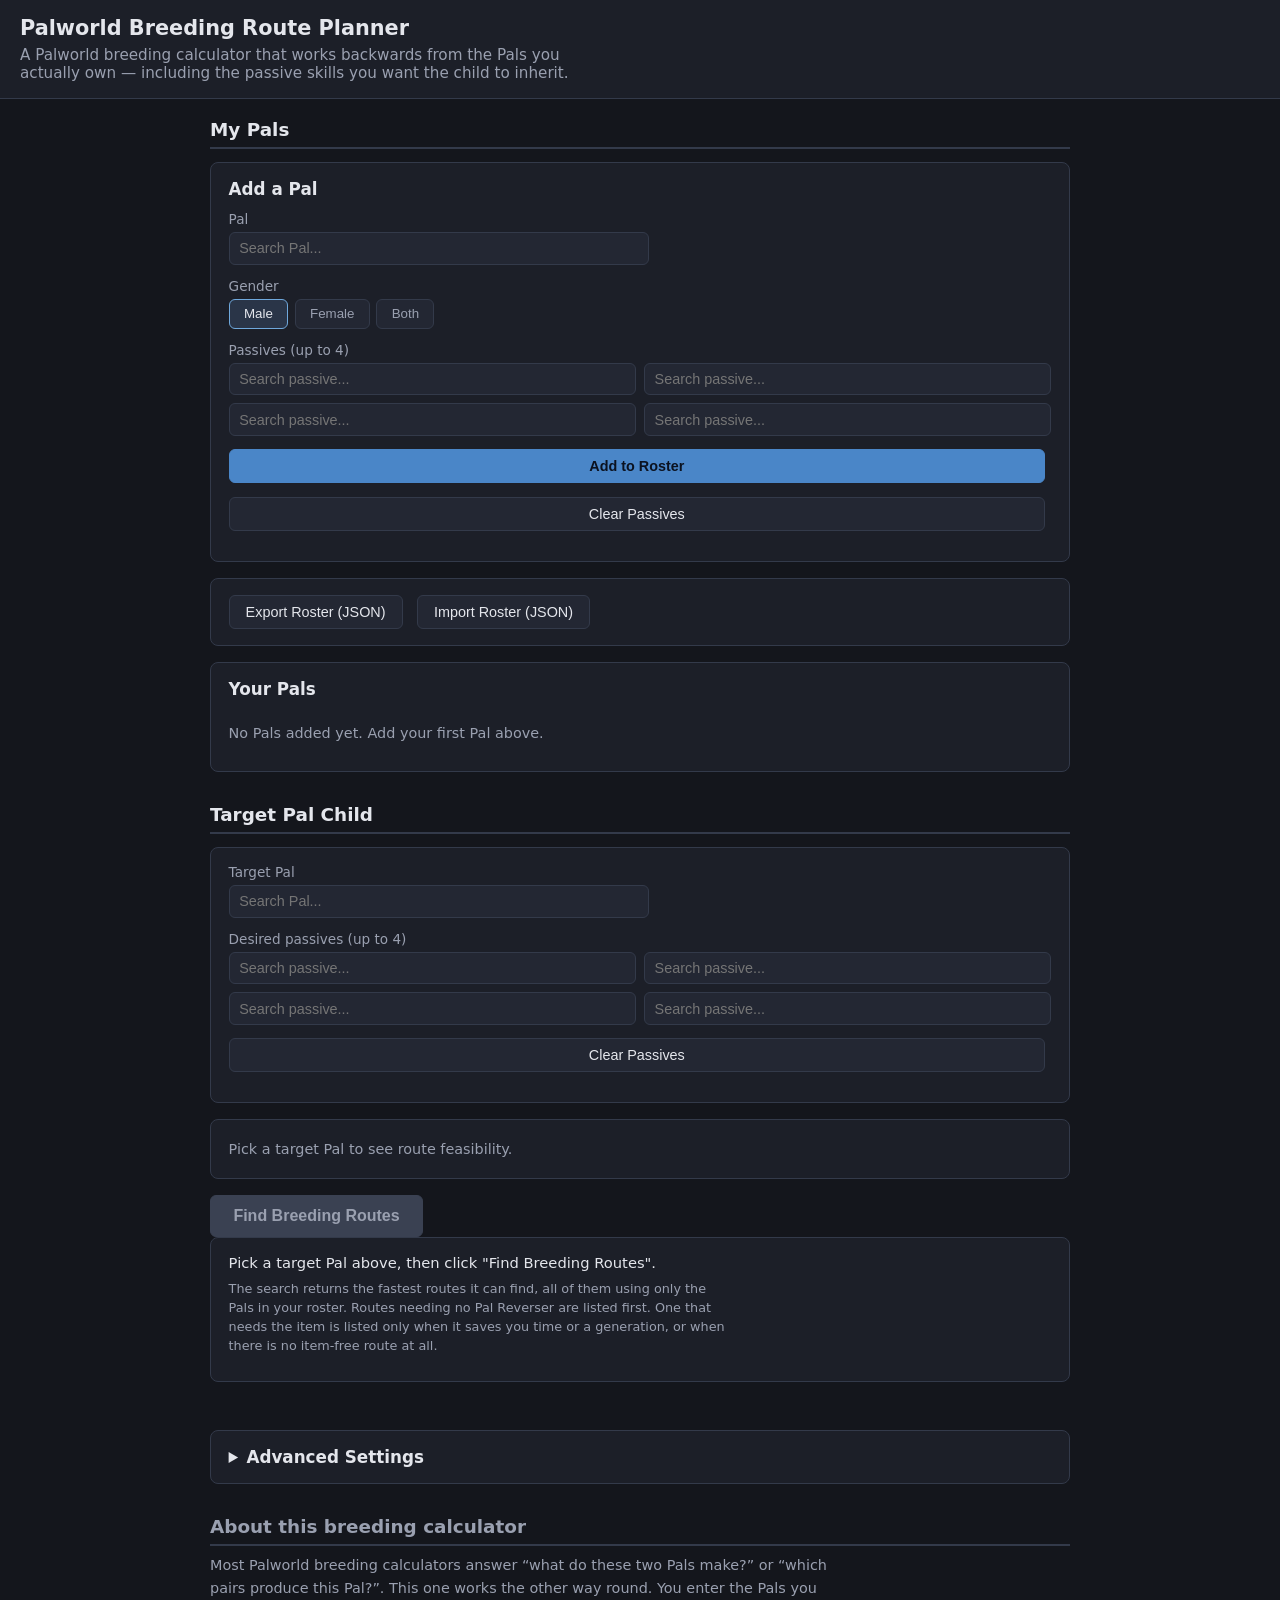
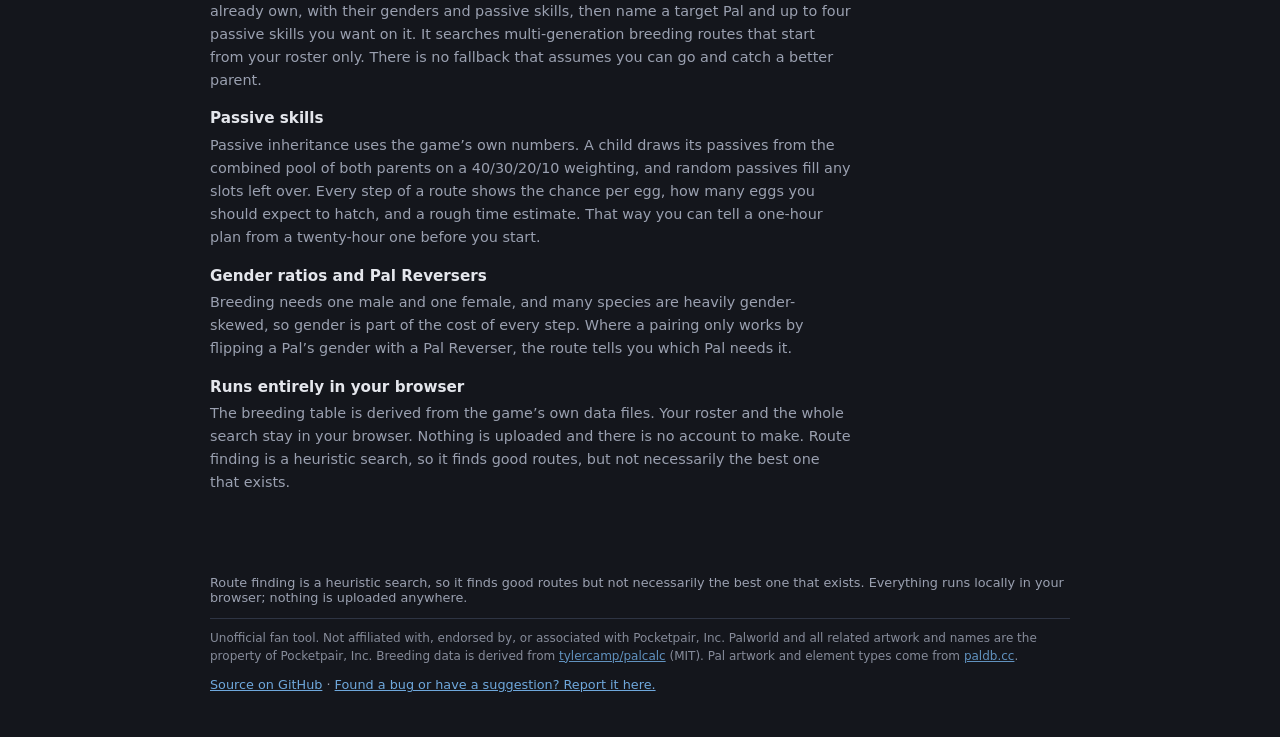
<file: index.html>
<!doctype html>
<html lang="en">
<head>
<meta charset="utf-8">
<meta name="viewport" content="width=device-width, initial-scale=1">

<title>Palworld Breeding Calculator &amp; Passive Skill Route Planner</title>
<meta name="description" content="Free Palworld breeding calculator that plans multi-generation routes from the Pals you already own, with real passive-skill odds and egg estimates.">
<link rel="canonical" href="https://goubah.github.io/palworld-breeding-planner/">

<!-- SVG first: browsers that support it (Firefox, Chrome) prefer it and it
     stays sharp on high-DPI displays. The PNG is the fallback for those that
     don't. Regenerate the rasters with tools/make_favicon.html. -->
<link rel="icon" href="favicon.svg" type="image/svg+xml">
<link rel="icon" href="favicon-32.png" sizes="32x32" type="image/png">
<link rel="apple-touch-icon" href="apple-touch-icon.png">

<meta property="og:type" content="website">
<meta property="og:site_name" content="Palworld Breeding Route Planner">
<meta property="og:title" content="Palworld Passive Skill Breeding Calculator">
<meta property="og:description" content="Plan multi-generation Palworld breeding routes starting from the Pals you already own, with real passive-skill inheritance odds.">
<meta property="og:url" content="https://goubah.github.io/palworld-breeding-planner/">
<!-- Absolute URL is required: scrapers do not resolve relative paths.
     Regenerate with tools/make_og_image.html (see tools/og_save_server.py). -->
<meta property="og:image" content="https://goubah.github.io/palworld-breeding-planner/assets/og-cover.jpg">
<meta property="og:image:type" content="image/jpeg">
<meta property="og:image:width" content="1200">
<meta property="og:image:height" content="630">
<meta property="og:image:alt" content="An illustrated pale, speckled egg with a dark crack running down from its top, beside the words &quot;Breeding the perfect Pal&quot;.">
<meta name="twitter:card" content="summary_large_image">
<meta name="twitter:image" content="https://goubah.github.io/palworld-breeding-planner/assets/og-cover.jpg">

<!-- Describes the page to search engines. Deliberately no aggregateRating:
     inventing review scores is both dishonest and something Google
     penalises when it can't find matching on-page reviews. -->
<script type="application/ld+json">
{
  "@context": "https://schema.org",
  "@type": "WebApplication",
  "name": "Palworld Breeding Route Planner",
  "url": "https://goubah.github.io/palworld-breeding-planner/",
  "applicationCategory": "GameApplication",
  "operatingSystem": "Any modern web browser",
  "description": "A Palworld breeding calculator that searches multi-generation breeding routes starting only from the Pals you already own, modelling passive-skill inheritance probabilities, gender ratios and expected egg counts.",
  "offers": { "@type": "Offer", "price": "0", "priceCurrency": "USD" },
  "isAccessibleForFree": true
}
</script>

<link rel="stylesheet" href="css/styles.css">
</head>
<body>
<div id="loading-overlay" class="loading-overlay">Loading game data&hellip;</div>

<header class="app-header">
  <h1>Palworld Breeding Route Planner</h1>
  <p class="app-tagline">A Palworld breeding calculator that works backwards from the Pals you
  actually own &mdash; including the passive skills you want the child to inherit.</p>
</header>

<main class="app-main">
  <section id="section-roster" class="page-section">
    <h2>My Pals</h2>
    <div id="roster-mount"></div>
  </section>

  <section id="section-target" class="page-section">
    <h2>Target Pal Child</h2>
    <div id="target-mount"></div>
    <div id="results-mount"></div>
  </section>

  <details class="page-section settings-details">
    <summary>Advanced Settings</summary>
    <div id="settings-mount"></div>
  </details>

  <!-- Static, crawlable prose. The rest of this page is built by JS at
       runtime, which leaves a search engine almost no text to understand the
       page by. This is also the honest pitch for what makes the tool
       different, so it earns its place for readers too. -->
  <section class="page-section about-section">
    <h2>About this breeding calculator</h2>
    <p>
      Most Palworld breeding calculators answer &ldquo;what do these two Pals make?&rdquo; or
      &ldquo;which pairs produce this Pal?&rdquo;. This one works the other way round. You enter
      the Pals you already own, with their genders and passive skills, then name a target Pal
      and up to four passive skills you want on it. It searches multi-generation breeding routes
      that start from your roster only. There is no fallback that assumes you can go and catch a
      better parent.
    </p>
    <h3>Passive skills</h3>
    <p>
      Passive inheritance uses the game&rsquo;s own numbers. A child draws its passives from the
      combined pool of both parents on a 40/30/20/10 weighting, and random passives fill any
      slots left over. Every step of a route shows the chance per egg, how many eggs you should
      expect to hatch, and a rough time estimate. That way you can tell a one-hour plan from a
      twenty-hour one before you start.
    </p>
    <h3>Gender ratios and Pal Reversers</h3>
    <p>
      Breeding needs one male and one female, and many species are heavily gender-skewed, so
      gender is part of the cost of every step. Where a pairing only works by flipping a
      Pal&rsquo;s gender with a Pal Reverser, the route tells you which Pal needs it.
    </p>
    <h3>Runs entirely in your browser</h3>
    <p>
      The breeding table is derived from the game&rsquo;s own data files. Your roster and the
      whole search stay in your browser. Nothing is uploaded and there is no account to make.
      Route finding is a heuristic search, so it finds good routes, but not necessarily the best
      one that exists.
    </p>
  </section>
</main>

<footer class="app-footer">
  <p>Route finding is a heuristic search, so it finds good routes but not necessarily
  the best one that exists. Everything runs locally in your browser; nothing is
  uploaded anywhere.</p>

  <!-- The site itself serves 287 Pal icons, so the attribution and the
       fan-project disclaimer belong here and not only in the README, which
       most visitors will never see. -->
  <p class="app-footer-legal">
    Unofficial fan tool. Not affiliated with, endorsed by, or associated with
    Pocketpair, Inc. Palworld and all related artwork and names are the property of
    Pocketpair, Inc. Breeding data is derived from
    <a href="https://github.com/tylercamp/palcalc" target="_blank" rel="noopener">tylercamp/palcalc</a>
    (MIT). Pal artwork and element types come from
    <a href="https://paldb.cc/" target="_blank" rel="noopener">paldb.cc</a>.
  </p>

  <p><a href="https://github.com/Goubah/palworld-breeding-planner" target="_blank" rel="noopener">Source on GitHub</a>
  &middot;
  <a href="https://github.com/Goubah/palworld-breeding-planner/issues" target="_blank" rel="noopener">Found a bug or have a suggestion? Report it here.</a></p>
</footer>

<script type="module" src="js/app.js"></script>
</body>
</html>
</file>
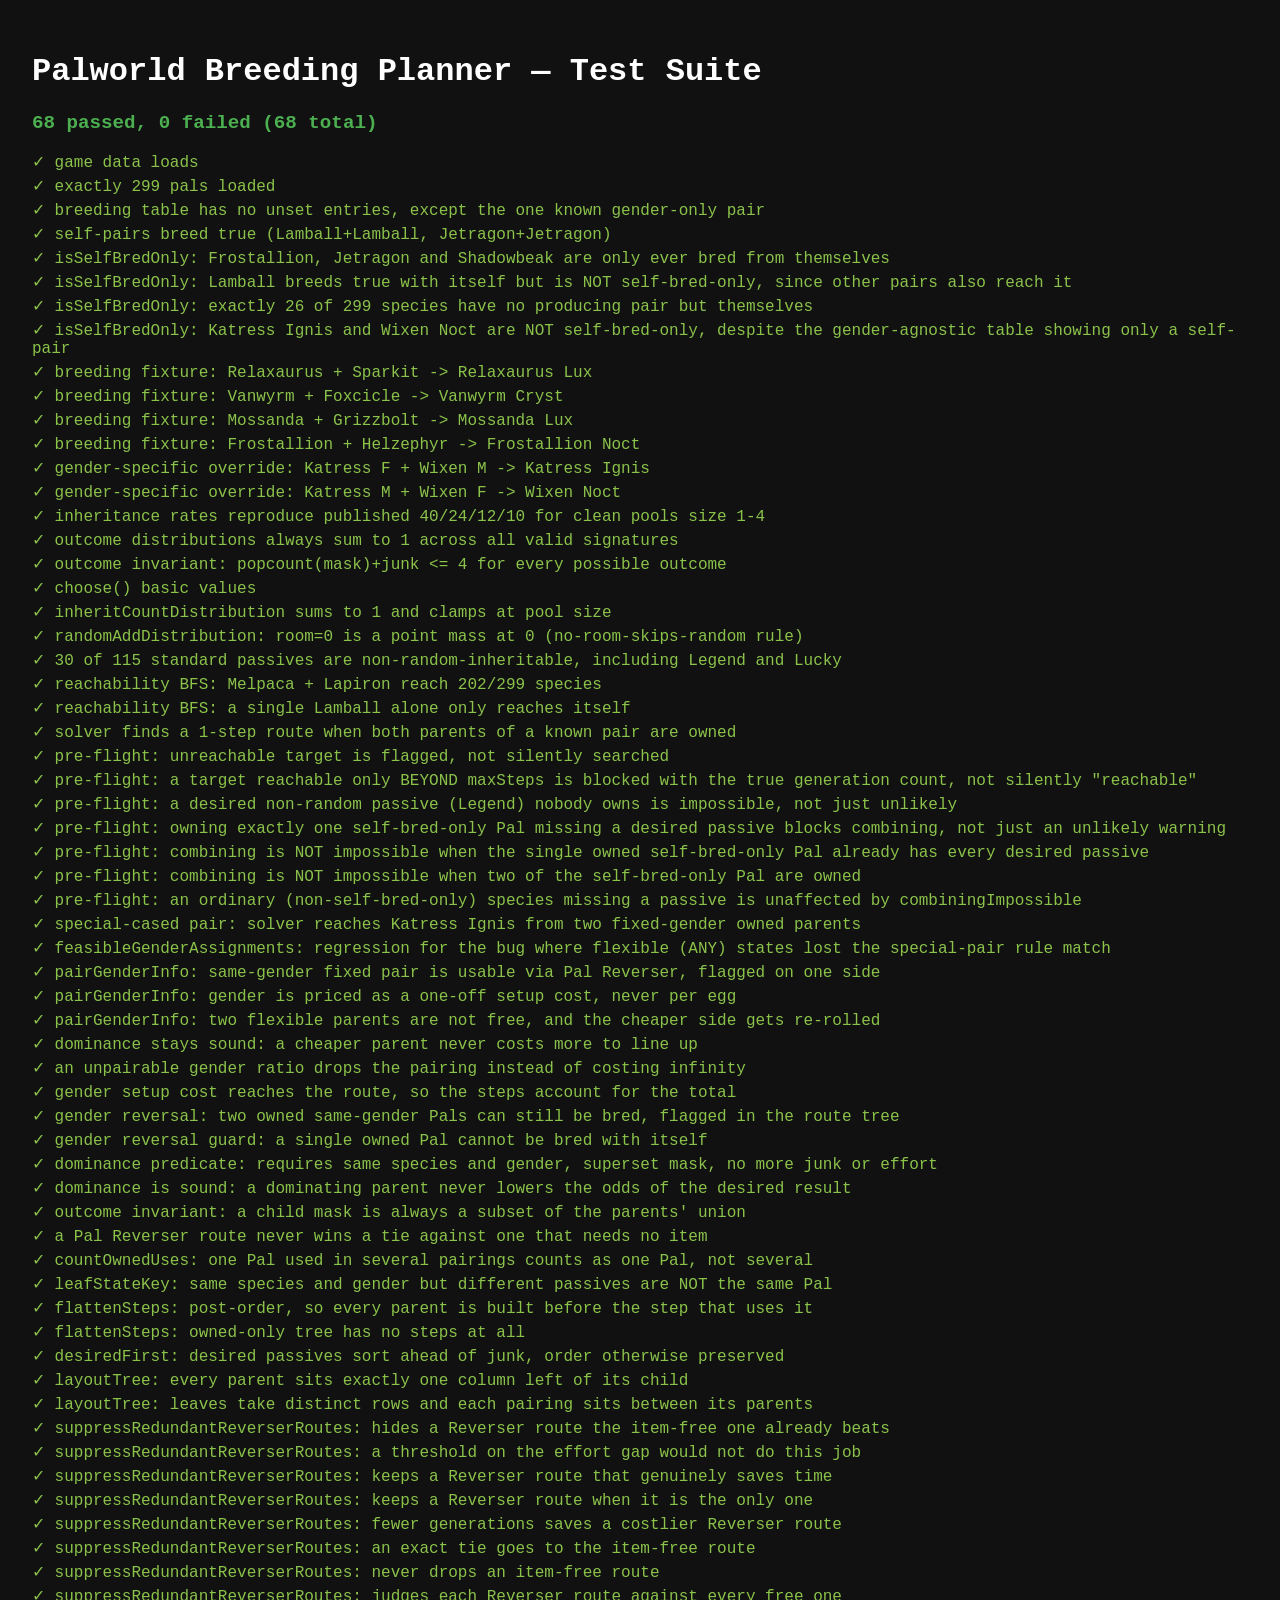
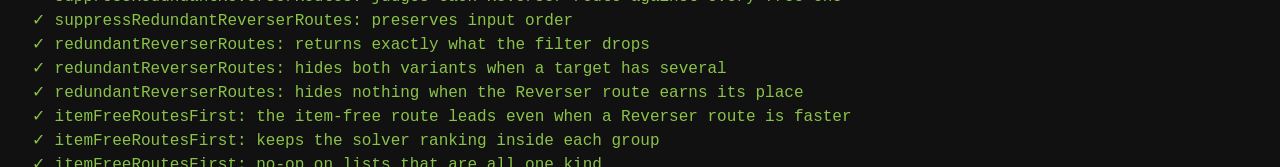
<file: tests.html>
<!doctype html>
<html lang="en">
<head>
<meta charset="utf-8">
<title>Tests - Palworld Breeding Planner</title>
<style>
  body { font-family: ui-monospace, Consolas, monospace; background: #111; color: #ddd; padding: 1.5rem; }
  h1 { color: #fff; }
  .test-summary { font-size: 1.2rem; margin: 0.5rem 0 1rem; font-weight: bold; }
  .all-pass { color: #4caf50; }
  .has-fail { color: #f44336; }
  ul { list-style: none; padding: 0; margin: 0; }
  li { padding: 2px 0; }
  li.pass { color: #8bc34a; }
  li.fail { color: #ff7043; }
</style>
</head>
<body>
<h1>Palworld Breeding Planner &mdash; Test Suite</h1>
<div id="report">Running&hellip;</div>
<script type="module">
import { test, runAll, assert, assertEqual, assertClose } from './js/testharness.js';
import { loadGameData, getPals, getPassives, getMeta, palByName } from './js/data.js';
import { childOf, isSelfBredOnly } from './js/breeding.js';
import { outcomeDistribution, popcount, choose, inheritCountDistribution, randomAddDistribution } from './js/probability.js';
import { runSolver, checkPreflight, reachableSpeciesClosure, feasibleGenderAssignments, pairGenderInfo, dominates } from './js/solver.js';
import { collectOwnedLeaves, countOwnedUses, desiredFirst, flattenSteps, layoutTree, leafStateKey, suppressRedundantReverserRoutes, redundantReverserRoutes, itemFreeRoutesFirst } from './js/ui/route-model.js';

const ctx = {};

test('game data loads', async () => {
  const { pals, passives, meta } = await loadGameData('data/');
  ctx.pals = pals; ctx.passives = passives; ctx.meta = meta;
  assert(pals.length > 0, 'expected pals to load');
  assert(passives.length > 0, 'expected passives to load');
  assertEqual(meta.speciesCount, pals.length, 'meta.speciesCount should match pals.length');
});

test('exactly 299 pals loaded', () => {
  assertEqual(ctx.pals.length, 299);
});

test('breeding table has no unset entries, except the one known gender-only pair', () => {
  // Katress + Wixen is the sole pair in the whole dataset with ONLY
  // gender-specific entries (Katress F + Wixen M -> Katress Ignis; Katress M
  // + Wixen F -> Wixen Noct) and no gender-agnostic fallback row. A
  // gender-agnostic (null, null) lookup is therefore expected to be the one
  // unresolved pair; every other pair must resolve.
  const katress = palByName('Katress'), wixen = palByName('Wixen');
  const n = ctx.pals.length;
  let checked = 0, nullCount = 0;
  const unresolved = [];
  for (let i = 0; i < n; i++) {
    for (let j = i; j < n; j++) {
      if (childOf(i, null, j, null) === null) { nullCount++; unresolved.push([i, j]); }
      checked++;
    }
  }
  assertEqual(checked, n * (n + 1) / 2, 'should check every canonical pair exactly once');
  assertEqual(nullCount, 1, `expected exactly 1 unresolved pair, got ${nullCount}: ${JSON.stringify(unresolved)}`);
  const [i, j] = unresolved[0];
  const isKatressWixen = (i === katress.i && j === wixen.i) || (i === wixen.i && j === katress.i);
  assert(isKatressWixen, `the one unresolved pair should be Katress/Wixen, got species #${i} + #${j}`);
});

test('self-pairs breed true (Lamball+Lamball, Jetragon+Jetragon)', () => {
  const lamball = palByName('Lamball');
  const jetragon = palByName('Jetragon');
  assert(lamball, 'Lamball must exist in data');
  assert(jetragon, 'Jetragon must exist in data');
  assertEqual(childOf(lamball.i, null, lamball.i, null), lamball.i);
  assertEqual(childOf(jetragon.i, null, jetragon.i, null), jetragon.i);
});

test('isSelfBredOnly: Frostallion, Jetragon and Shadowbeak are only ever bred from themselves', () => {
  for (const name of ['Frostallion', 'Jetragon', 'Shadowbeak']) {
    const pal = palByName(name);
    assert(pal, `${name} must exist in data`);
    assert(isSelfBredOnly(pal.i), `${name} should be self-bred-only`);
  }
});

test('isSelfBredOnly: Lamball breeds true with itself but is NOT self-bred-only, since other pairs also reach it', () => {
  const lamball = palByName('Lamball');
  assert(lamball, 'Lamball must exist in data');
  assert(!isSelfBredOnly(lamball.i), 'Lamball is reachable from pairs other than itself, so it should not be flagged');
});

test('isSelfBredOnly: exactly 26 of 299 species have no producing pair but themselves', () => {
  // Verified independently against a fresh data/breeding.bin AND meta.json's
  // genderSpecificRules with a Python pass over every canonical pair plus
  // both override rules (2026-08-09), the same method used for the
  // 202-species reachability count above. The raw table alone gives 28 --
  // it's 26 only once the two gender-override entries are folded in, since
  // Katress Ignis and Wixen Noct each have a second producing pair
  // (Katress x Wixen, gender-locked) that the gender-agnostic table can't
  // represent. Re-derive after a data refresh rather than assuming this
  // number still holds -- see tools/UPDATING.md.
  let count = 0;
  for (const pal of ctx.pals) {
    if (isSelfBredOnly(pal.i)) count++;
  }
  assertEqual(count, 26, 'expected 26 species whose only producing pair is themselves');
});

test('isSelfBredOnly: Katress Ignis and Wixen Noct are NOT self-bred-only, despite the gender-agnostic table showing only a self-pair', () => {
  // The generic table has no entry at all for Katress+Wixen (it's the one
  // pair covered only by gender-specific overrides -- see the "no unset
  // entries" test above), so a scan of the table alone wrongly counts both
  // species as self-bred-only. They are each also reachable from Katress x
  // Wixen under one gender assignment, which isSelfBredOnly must account for.
  const katressIgnis = palByName('Katress Ignis');
  const wixenNoct = palByName('Wixen Noct');
  assert(katressIgnis && wixenNoct, 'Katress Ignis and Wixen Noct must exist in data');
  assert(!isSelfBredOnly(katressIgnis.i), 'Katress Ignis is also reachable from Katress x Wixen');
  assert(!isSelfBredOnly(wixenNoct.i), 'Wixen Noct is also reachable from Katress x Wixen');
});

const fixtures = [
  ['Relaxaurus', 'Sparkit', 'Relaxaurus Lux'],
  ['Vanwyrm', 'Foxcicle', 'Vanwyrm Cryst'],
  ['Mossanda', 'Grizzbolt', 'Mossanda Lux'],
  ['Frostallion', 'Helzephyr', 'Frostallion Noct'],
];
for (const [a, b, expected] of fixtures) {
  test(`breeding fixture: ${a} + ${b} -> ${expected}`, () => {
    const pa = palByName(a), pb = palByName(b), pe = palByName(expected);
    assert(pa, `${a} not found in data`);
    assert(pb, `${b} not found in data`);
    assert(pe, `${expected} not found in data`);
    const childIdx = childOf(pa.i, null, pb.i, null);
    assertEqual(childIdx, pe.i, `${a}+${b} should give ${expected}, got species #${childIdx}`);
  });
}

test('gender-specific override: Katress F + Wixen M -> Katress Ignis', () => {
  const katress = palByName('Katress');
  const wixen = palByName('Wixen');
  const katressIgnis = palByName('Katress Ignis');
  assert(katress && wixen && katressIgnis, 'Katress/Wixen names must exist in data');
  assertEqual(childOf(katress.i, 'FEMALE', wixen.i, 'MALE'), katressIgnis.i);
});

test('gender-specific override: Katress M + Wixen F -> Wixen Noct', () => {
  const katress = palByName('Katress');
  const wixen = palByName('Wixen');
  const wixenNoct = palByName('Wixen Noct');
  assert(katress && wixen && wixenNoct, 'Katress/Wixen names must exist in data');
  assertEqual(childOf(katress.i, 'MALE', wixen.i, 'FEMALE'), wixenNoct.i);
});

test('inheritance rates reproduce published 40/24/12/10 for clean pools size 1-4', () => {
  const expected = { 1: 0.40, 2: 0.24, 3: 0.12, 4: 0.10 };
  for (const k of [1, 2, 3, 4]) {
    const mask = (1 << k) - 1;
    const outcomes = outcomeDistribution(mask, 0, mask, 0);
    const full = outcomes.find(o => o.mask === mask && o.junk === 0);
    assert(full, `no outcome found for full mask, k=${k}`);
    assertClose(full.p, expected[k], 1e-9, `k=${k}`);
  }
});

test('outcome distributions always sum to 1 across all valid signatures', () => {
  let checked = 0;
  for (let mask1 = 0; mask1 < 16; mask1++) {
    for (let junk1 = 0; junk1 <= 4 - popcount(mask1); junk1++) {
      for (let mask2 = 0; mask2 < 16; mask2++) {
        for (let junk2 = 0; junk2 <= 4 - popcount(mask2); junk2++) {
          const outcomes = outcomeDistribution(mask1, junk1, mask2, junk2);
          const total = outcomes.reduce((s, o) => s + o.p, 0);
          assertClose(total, 1, 1e-9, `mask1=${mask1},junk1=${junk1},mask2=${mask2},junk2=${junk2}`);
          checked++;
        }
      }
    }
  }
  assert(checked > 100, 'sanity: should have checked many signatures');
});

test('outcome invariant: popcount(mask)+junk <= 4 for every possible outcome', () => {
  let checked = 0;
  for (let mask1 = 0; mask1 < 16; mask1++) {
    for (let mask2 = 0; mask2 < 16; mask2++) {
      const outcomes = outcomeDistribution(mask1, 1, mask2, 1);
      for (const o of outcomes) {
        assert(popcount(o.mask) + o.junk <= 4, `invariant violated: mask=${o.mask} junk=${o.junk}`);
        checked++;
      }
    }
  }
  assert(checked > 0, 'sanity: should have checked outcomes');
});

test('choose() basic values', () => {
  assertEqual(choose(4, 0), 1);
  assertEqual(choose(4, 4), 1);
  assertEqual(choose(4, 2), 6);
  assertEqual(choose(5, 2), 10);
  assertEqual(choose(2, 5), 0);
  assertEqual(choose(3, -1), 0);
});

test('inheritCountDistribution sums to 1 and clamps at pool size', () => {
  for (let n = 0; n <= 6; n++) {
    const dist = inheritCountDistribution(n);
    let total = 0;
    for (const [g, p] of dist) {
      total += p;
      assert(g <= Math.max(n, 0), `g=${g} should be <= n=${n}`);
    }
    assertClose(total, 1, 1e-9, `n=${n}`);
  }
});

test('randomAddDistribution: room=0 is a point mass at 0 (no-room-skips-random rule)', () => {
  const dist = randomAddDistribution(0);
  assertEqual(dist.size, 1);
  assertClose(dist.get(0), 1, 1e-9);
});

test('30 of 115 standard passives are non-random-inheritable, including Legend and Lucky', () => {
  const nonRandom = ctx.passives.filter(p => !p.randomAllowed);
  assertEqual(ctx.passives.length, 115, 'expected 115 standard passives');
  assertEqual(nonRandom.length, 30, 'expected 30 non-random-inheritable passives');
  const names = new Set(nonRandom.map(p => p.name));
  assert(names.has('Legend'), 'Legend should be non-random-inheritable');
  assert(names.has('Lucky'), 'Lucky should be non-random-inheritable');
});

test('reachability BFS: Melpaca + Lapiron reach 202/299 species', () => {
  const melpaca = palByName('Melpaca'), lapiron = palByName('Lapiron');
  assert(melpaca && lapiron, 'fixture pals must exist');
  const reached = reachableSpeciesClosure([melpaca.i, lapiron.i], ctx.meta.genderSpecificRules);
  assertEqual(reached.size, 202, 'ground truth independently verified against data/breeding.bin via Python');
});

test('reachability BFS: a single Lamball alone only reaches itself', () => {
  const lamball = palByName('Lamball');
  assert(lamball, 'Lamball must exist');
  const reached = reachableSpeciesClosure([lamball.i], ctx.meta.genderSpecificRules);
  assertEqual(reached.size, 1);
  assert(reached.has(lamball.i));
});

test('solver finds a 1-step route when both parents of a known pair are owned', () => {
  const relaxaurus = palByName('Relaxaurus');
  const sparkit = palByName('Sparkit');
  const relaxaurusLux = palByName('Relaxaurus Lux');
  const legend = ctx.passives.find(p => p.name === 'Legend');
  assert(relaxaurus && sparkit && relaxaurusLux && legend, 'fixture pals/passive must exist');

  const ownedPals = [
    { speciesIdx: relaxaurus.i, gender: 'MALE', passiveInternalNames: [legend.internalName] },
    { speciesIdx: sparkit.i, gender: 'FEMALE', passiveInternalNames: [legend.internalName] },
  ];

  const result = runSolver({
    ownedPals,
    targetSpeciesIdx: relaxaurusLux.i,
    desiredPassiveNames: [legend.internalName],
    maleProbOf: (i) => ctx.pals[i].maleProb,
    genderRules: ctx.meta.genderSpecificRules,
    maxSteps: 2,
  });

  assert(result.results.length > 0, 'expected at least one route');
  const best = result.results[0];
  assertEqual(best.type, 'bred');
  assertEqual(best.species, relaxaurusLux.i);
  assertEqual(best.parentA.type, 'owned');
  assertEqual(best.parentB.type, 'owned');
});

test('pre-flight: unreachable target is flagged, not silently searched', () => {
  const lamball = palByName('Lamball');
  const jetragon = palByName('Jetragon');
  assert(lamball && jetragon, 'fixture pals must exist');
  const pre = checkPreflight({
    ownedPals: [{ speciesIdx: lamball.i, gender: 'MALE', passiveInternalNames: [] }],
    targetSpeciesIdx: jetragon.i,
    desiredPassiveNames: [],
    passiveInfoByName: (n) => ctx.passives.find(p => p.internalName === n),
    genderRules: ctx.meta.genderSpecificRules,
  });
  assertEqual(pre.speciesReachable, false);
  assertEqual(pre.blocked, true);
});

test('pre-flight: a target reachable only BEYOND maxSteps is blocked with the true generation count, not silently "reachable"', () => {
  // Reptyro is exactly 4 breeding generations from Relaxaurus+Sparkit (confirmed
  // earlier by direct construction of a real 4-generation route in the UI).
  const relaxaurus = palByName('Relaxaurus');
  const sparkit = palByName('Sparkit');
  const reptyro = palByName('Reptyro');
  assert(relaxaurus && sparkit && reptyro, 'fixture pals must exist');
  const ownedPals = [
    { speciesIdx: relaxaurus.i, gender: 'MALE', passiveInternalNames: [] },
    { speciesIdx: sparkit.i, gender: 'FEMALE', passiveInternalNames: [] },
  ];

  const tooFew = checkPreflight({
    ownedPals, targetSpeciesIdx: reptyro.i, desiredPassiveNames: [],
    passiveInfoByName: (n) => ctx.passives.find(p => p.internalName === n),
    genderRules: ctx.meta.genderSpecificRules,
    maxSteps: 3,
  });
  assertEqual(tooFew.speciesReachable, true, 'Reptyro is reachable in principle');
  assertEqual(tooFew.minGenerations, 4, 'true minimum should be reported even when it exceeds maxSteps');
  assertEqual(tooFew.reachableWithinSteps, false);
  assertEqual(tooFew.blocked, true, 'must block rather than let a doomed search run');

  const enough = checkPreflight({
    ownedPals, targetSpeciesIdx: reptyro.i, desiredPassiveNames: [],
    passiveInfoByName: (n) => ctx.passives.find(p => p.internalName === n),
    genderRules: ctx.meta.genderSpecificRules,
    maxSteps: 4,
  });
  assertEqual(enough.reachableWithinSteps, true);
  assertEqual(enough.blocked, false);

  const noMaxStepsGiven = checkPreflight({
    ownedPals, targetSpeciesIdx: reptyro.i, desiredPassiveNames: [],
    passiveInfoByName: (n) => ctx.passives.find(p => p.internalName === n),
    genderRules: ctx.meta.genderSpecificRules,
  });
  assertEqual(noMaxStepsGiven.reachableWithinSteps, true, 'omitting maxSteps should default to unbounded, matching prior behavior');
});

test('pre-flight: a desired non-random passive (Legend) nobody owns is impossible, not just unlikely', () => {
  const lamball = palByName('Lamball');
  const legend = ctx.passives.find(p => p.name === 'Legend');
  assert(lamball && legend, 'fixture pal/passive must exist');
  const pre = checkPreflight({
    ownedPals: [{ speciesIdx: lamball.i, gender: 'MALE', passiveInternalNames: [] }],
    targetSpeciesIdx: lamball.i,
    desiredPassiveNames: [legend.internalName],
    passiveInfoByName: (n) => ctx.passives.find(p => p.internalName === n),
    genderRules: ctx.meta.genderSpecificRules,
  });
  assertEqual(pre.passiveChecks[0].status, 'impossible');
  assertEqual(pre.blocked, true);
});

test('pre-flight: owning exactly one self-bred-only Pal missing a desired passive blocks combining, not just an unlikely warning', () => {
  // Jetragon's only producing pair is two Jetragons (isSelfBredOnly). Owning
  // one with a passive it lacks looks identical to any other "already own
  // it, missing a passive" case on the passiveChecks alone -- both would say
  // "unlikely" or "ok" there -- but no second Jetragon exists to pair with,
  // so a fresh combined one can never be bred. Found live: this used to run
  // a real ~20s escalating search before failing.
  const jetragon = palByName('Jetragon');
  const swift = ctx.passives.find(p => p.name === 'Swift');
  assert(jetragon && swift, 'fixture pal/passive must exist');
  const pre = checkPreflight({
    ownedPals: [{ speciesIdx: jetragon.i, gender: 'MALE', passiveInternalNames: [] }],
    targetSpeciesIdx: jetragon.i,
    desiredPassiveNames: [swift.internalName],
    passiveInfoByName: (n) => ctx.passives.find(p => p.internalName === n),
    genderRules: ctx.meta.genderSpecificRules,
  });
  assertEqual(pre.combiningImpossible, true);
  assertEqual(pre.blocked, true);
});

test('pre-flight: combining is NOT impossible when the single owned self-bred-only Pal already has every desired passive', () => {
  const jetragon = palByName('Jetragon');
  const swift = ctx.passives.find(p => p.name === 'Swift');
  assert(jetragon && swift, 'fixture pal/passive must exist');
  const pre = checkPreflight({
    ownedPals: [{ speciesIdx: jetragon.i, gender: 'MALE', passiveInternalNames: [swift.internalName] }],
    targetSpeciesIdx: jetragon.i,
    desiredPassiveNames: [swift.internalName],
    passiveInfoByName: (n) => ctx.passives.find(p => p.internalName === n),
    genderRules: ctx.meta.genderSpecificRules,
  });
  assertEqual(pre.combiningImpossible, false, 'already having every desired passive needs no fresh individual at all');
  assertEqual(pre.blocked, false);
});

test('pre-flight: combining is NOT impossible when two of the self-bred-only Pal are owned', () => {
  const jetragon = palByName('Jetragon');
  const swift = ctx.passives.find(p => p.name === 'Swift');
  assert(jetragon && swift, 'fixture pal/passive must exist');
  const pre = checkPreflight({
    ownedPals: [
      { speciesIdx: jetragon.i, gender: 'MALE', passiveInternalNames: [] },
      { speciesIdx: jetragon.i, gender: 'FEMALE', passiveInternalNames: [] },
    ],
    targetSpeciesIdx: jetragon.i,
    desiredPassiveNames: [swift.internalName],
    passiveInfoByName: (n) => ctx.passives.find(p => p.internalName === n),
    genderRules: ctx.meta.genderSpecificRules,
  });
  assertEqual(pre.combiningImpossible, false, 'two owned Jetragons is a real pairing, not a dead end');
  assertEqual(pre.blocked, false);
});

test('pre-flight: an ordinary (non-self-bred-only) species missing a passive is unaffected by combiningImpossible', () => {
  const lamball = palByName('Lamball');
  const swift = ctx.passives.find(p => p.name === 'Swift');
  assert(lamball && swift, 'fixture pal/passive must exist');
  const pre = checkPreflight({
    ownedPals: [{ speciesIdx: lamball.i, gender: 'MALE', passiveInternalNames: [] }],
    targetSpeciesIdx: lamball.i,
    desiredPassiveNames: [swift.internalName],
    passiveInfoByName: (n) => ctx.passives.find(p => p.internalName === n),
    genderRules: ctx.meta.genderSpecificRules,
  });
  assertEqual(pre.combiningImpossible, false);
  assertEqual(pre.blocked, false, 'Swift is random-allowed, so this is only "unlikely", not blocked');
});

test('special-cased pair: solver reaches Katress Ignis from two fixed-gender owned parents', () => {
  const katress = palByName('Katress');
  const wixen = palByName('Wixen');
  const katressIgnis = palByName('Katress Ignis');
  const legend = ctx.passives.find(p => p.name === 'Legend');
  assert(katress && wixen && katressIgnis && legend, 'fixture pals must exist');

  const ownedPals = [
    { speciesIdx: katress.i, gender: 'FEMALE', passiveInternalNames: [legend.internalName] },
    { speciesIdx: wixen.i, gender: 'MALE', passiveInternalNames: [legend.internalName] },
  ];
  const result = runSolver({
    ownedPals,
    targetSpeciesIdx: katressIgnis.i,
    desiredPassiveNames: [legend.internalName],
    maleProbOf: (i) => ctx.pals[i].maleProb,
    genderRules: ctx.meta.genderSpecificRules,
    maxSteps: 1,
  });
  assert(result.results.length > 0, 'expected Katress Ignis to be reachable in 1 step from Katress F + Wixen M');
});

test('feasibleGenderAssignments: regression for the bug where flexible (ANY) states lost the special-pair rule match', () => {
  // Caught during development: the generic non-special path queries
  // childOf(a.species, null, b.species, null), which is correct for every
  // normal pair but returns null for Katress/Wixen (whose only table rows
  // are gender-specific). Flexible 'ANY' states must still resolve to
  // concrete genders here rather than collapsing to null.
  const fixed = { species: 1, genderTag: 'F' };
  const flexible = { species: 2, genderTag: 'ANY' };

  const bothFlexible = feasibleGenderAssignments(flexible, { species: 3, genderTag: 'ANY' }, () => 0.5);
  assertEqual(bothFlexible.length, 2, 'both-flexible should offer both concrete gender orderings');
  const genders = bothFlexible.map(a => a.aGender + '/' + a.bGender).sort();
  assertEqual(JSON.stringify(genders), JSON.stringify(['FEMALE/MALE', 'MALE/FEMALE']));
  for (const a of bothFlexible) assertClose(a.p, 1, 1e-9);

  const oneFixed = feasibleGenderAssignments(fixed, flexible, (speciesIdx) => (speciesIdx === 2 ? 0.7 : 0.5));
  assertEqual(oneFixed.length, 1);
  assertEqual(oneFixed[0].aGender, 'FEMALE');
  assertEqual(oneFixed[0].bGender, 'MALE');
  assertClose(oneFixed[0].p, 0.7, 1e-9, 'flexible side must supply MALE at its species male-probability');

  const sameGenderFixed = feasibleGenderAssignments({ species: 1, genderTag: 'M' }, { species: 2, genderTag: 'M' }, () => 0.5);
  assertEqual(sameGenderFixed.length, 0, 'two fixed males can never be paired');
});

test('pairGenderInfo: same-gender fixed pair is usable via Pal Reverser, flagged on one side', () => {
  const fixedM = { species: 1, genderTag: 'M', effort: 0 };
  const sameGender = pairGenderInfo(fixedM, { species: 2, genderTag: 'M', effort: 0 }, () => 0.5);
  assertEqual(sameGender.p, 1, 'a Pal Reverser makes the pairing fully usable, not just unlikely');
  assertEqual(sameGender.reversalSide, 'B', 'exactly one side should be flagged as needing the item');
  assertEqual(sameGender.setup, 0, 'two owned Pals need no re-hatching, so no setup cost');

  const diffGender = pairGenderInfo(fixedM, { species: 2, genderTag: 'F', effort: 0 }, () => 0.5);
  assertEqual(diffGender.p, 1);
  assertEqual(diffGender.reversalSide, null, 'no reversal needed when genders already differ');
  assertEqual(diffGender.setup, 0);
});

test('pairGenderInfo: gender is priced as a one-off setup cost, never per egg', () => {
  // The per-egg framing this replaced multiplied the CHILD's egg count by the
  // gender probability, which over-charges in proportion to how hard the step
  // is. Once a male and a female are paired, every egg they produce is usable,
  // so the cost is re-hatching a parent -- paid once, before any egg of the
  // child is laid.
  const fixedF = { species: 1, genderTag: 'F', effort: 0 };
  const flex = { species: 2, genderTag: 'ANY', effort: 100 };
  const maleProb = (i) => (i === 2 ? 0.7 : 0.5);

  const oneFixed = pairGenderInfo(fixedF, flex, maleProb);
  assertEqual(oneFixed.p, 1, 'gender must not touch the per-egg probability');
  assertEqual(oneFixed.reversalSide, null, 'reversal only applies when both sides are fixed');
  // Needs a male at p=0.7, so 1/0.7 copies in expectation. The first is
  // already paid for by flex.effort, leaving 100 * (1/0.7 - 1).
  assertClose(oneFixed.setup, 100 * (1 / 0.7 - 1), 1e-9);

  // Argument order must not change the price.
  const swapped = pairGenderInfo(flex, fixedF, maleProb);
  assertClose(swapped.setup, oneFixed.setup, 1e-9);

  // A flexible side that is already almost always the needed gender is nearly
  // free; one that almost never is costs many re-hatches.
  const easy = pairGenderInfo(fixedF, flex, () => 0.99).setup;
  const hard = pairGenderInfo(fixedF, flex, () => 0.01).setup;
  assert(easy < 2, `a 99% male species should be near-free to line up, got ${easy}`);
  assert(hard > 9000, `a 1% male species should be punishing, got ${hard}`);
});

test('pairGenderInfo: two flexible parents are not free, and the cheaper side gets re-rolled', () => {
  // The bug this covers: both-flexible returned p=1 with no cost at all, so a
  // pair of bred parents was priced as though gender did not exist, while an
  // owned parent was charged its species ratio. That quietly biased every
  // search away from the roster the tool exists to exploit.
  const a = { species: 1, genderTag: 'ANY', effort: 100 };
  const b = { species: 2, genderTag: 'ANY', effort: 400 };
  const even = pairGenderInfo(a, b, () => 0.5);
  assertEqual(even.p, 1, 'gender must not touch the per-egg probability');
  assertEqual(even.reversalSide, null, 'bred parents never need a Pal Reverser');
  assert(even.setup > 0, 'two flexible parents must cost something to line up');

  // Both 50/50: they clash half the time (a quarter both male, a quarter both
  // female), and the fix is one re-roll of the cheaper side, which lands on
  // the needed gender half the time. So 0.25*(2*100) + 0.25*(2*100) = 100.
  assertClose(even.setup, 100, 1e-9);

  // Re-rolling is the CHEAPER side's job, so making the expensive side even
  // more expensive must not change the price.
  const dearer = pairGenderInfo(a, { ...b, effort: 99999 }, () => 0.5);
  assertClose(dearer.setup, even.setup, 1e-9, 'the expensive side is never the one re-rolled');

  // Argument order must not change the price.
  assertClose(pairGenderInfo(b, a, () => 0.5).setup, even.setup, 1e-9);

  // Two parents of a heavily male-skewed species clash far more often, so
  // lining them up costs more than an even pair of the same efforts.
  const skewed = pairGenderInfo(a, { ...b, effort: 100 }, () => 0.9);
  const evenSame = pairGenderInfo(a, { ...b, effort: 100 }, () => 0.5);
  assert(skewed.setup > evenSame.setup,
    `a 90/10 species should be harder to pair than a 50/50 one (${skewed.setup} vs ${evenSame.setup})`);
});

test('dominance stays sound: a cheaper parent never costs more to line up', () => {
  // Before this model a parent's effort was purely additive -- it was added to
  // the child and had no other consequence. Now it also drives the gender
  // setup cost, so pruneDominated() (which discards a state the moment another
  // matches it at no greater effort) is only safe if that cost is monotone in
  // effort. If it were not, discarding the pricier state could throw away the
  // cheaper route, silently, with no way to notice from the output.
  const probs = [0.1, 0.3, 0.5, 0.7, 0.9];
  let checked = 0;
  for (const mDom of probs) {
    for (const mPartner of probs) {
      const maleProb = (i) => (i === 1 ? mDom : mPartner);
      for (const dominatingEffort of [0, 1, 50, 400]) {
        for (const dominatedEffort of [400, 900, 5000]) {
          if (dominatingEffort > dominatedEffort) continue;
          const better = { species: 1, genderTag: 'ANY', effort: dominatingEffort };
          const worse = { species: 1, genderTag: 'ANY', effort: dominatedEffort };
          for (const partner of [
            { species: 2, genderTag: 'ANY', effort: 250 },
            { species: 2, genderTag: 'M', effort: 0 },
            { species: 2, genderTag: 'F', effort: 0 },
          ]) {
            const cheap = pairGenderInfo(better, partner, maleProb);
            const dear = pairGenderInfo(worse, partner, maleProb);
            assert(cheap.setup <= dear.setup + 1e-9,
              `cheaper parent (${dominatingEffort}) cost ${cheap.setup} to line up vs ${dear.setup} for the pricier one (${dominatedEffort})`);
            checked++;
          }
        }
      }
    }
  }
  assert(checked > 200, `expected a broad sweep, only checked ${checked}`);
});

test('an unpairable gender ratio drops the pairing instead of costing infinity', () => {
  // No species in the shipped data sits at 0% or 100% male, so this guards a
  // future data regen rather than today's numbers. Two flexible parents of a
  // 100%-male species can never produce one of each, and an infinite setup
  // cost would otherwise become a state that eats a beam slot and can surface
  // as a route costing "unknown".
  const bothFlexible = pairGenderInfo(
    { species: 1, genderTag: 'ANY', effort: 100 },
    { species: 2, genderTag: 'ANY', effort: 100 },
    () => 1);
  assertEqual(Number.isFinite(bothFlexible.setup), false, 'the impossible case must be recognisable as impossible');

  const relaxaurus = palByName('Relaxaurus');
  const sparkit = palByName('Sparkit');
  const reptyro = palByName('Reptyro');
  assert(relaxaurus && sparkit && reptyro, 'fixture pals must exist');
  const ownedPals = [
    { speciesIdx: relaxaurus.i, gender: 'MALE', passiveInternalNames: [] },
    { speciesIdx: sparkit.i, gender: 'FEMALE', passiveInternalNames: [] },
  ];
  const run = (maleProbOf) => runSolver({
    ownedPals, targetSpeciesIdx: reptyro.i, desiredPassiveNames: [],
    maleProbOf, genderRules: ctx.meta.genderSpecificRules, maxSteps: 4,
  });

  const allMale = run(() => 1);
  for (const r of allMale.results) {
    assert(isFinite(r.effort), `a route came back costing ${r.effort}`);
  }

  // Guard the guard: if the fixture stopped finding routes at all, the loop
  // above would pass for the wrong reason.
  const normal = run((i) => ctx.pals[i].maleProb);
  assert(normal.results.length > 0, 'fixture must find routes at normal gender ratios');
  for (const r of normal.results) assert(isFinite(r.effort));
});

test('gender setup cost reaches the route, so the steps account for the total', () => {
  // The step view itemises eggs per step. If the solver charged a gender cost
  // the route never carried, the per-step numbers would silently stop adding
  // up to the total in the route header.
  const lamball = palByName('Lamball');
  const legend = ctx.passives.find(p => p.name === 'Legend');
  const lucky = ctx.passives.find(p => p.name === 'Lucky');
  assert(lamball && legend && lucky, 'fixture pal/passives must exist');

  const result = runSolver({
    ownedPals: [
      { speciesIdx: lamball.i, gender: 'MALE', passiveInternalNames: [legend.internalName] },
      { speciesIdx: lamball.i, gender: 'FEMALE', passiveInternalNames: [lucky.internalName] },
    ],
    targetSpeciesIdx: lamball.i,
    desiredPassiveNames: [legend.internalName, lucky.internalName],
    maleProbOf: (i) => ctx.pals[i].maleProb,
    genderRules: ctx.meta.genderSpecificRules,
    maxSteps: 1,
  });

  assert(result.results.length > 0, 'expected a 1-step route');
  const best = result.results[0];
  assertEqual(best.genderSetup, 0,
    'two owned Pals of opposite gender need no lining up, so this step must carry no setup cost');
  assertClose(best.effort, best.attempts * 5, 1e-9,
    'with no setup and no Reverser, effort is exactly the egg time');
});

test('gender reversal: two owned same-gender Pals can still be bred, flagged in the route tree', () => {
  const lamball = palByName('Lamball');
  const legend = ctx.passives.find(p => p.name === 'Legend');
  const lucky = ctx.passives.find(p => p.name === 'Lucky');
  assert(lamball && legend && lucky, 'fixture pal/passives must exist');

  // Split the two desired (non-random) passives across two MALE Lamballs so
  // neither owned Pal alone already satisfies the target -- only breeding
  // them together (which requires a Pal Reverser, since both are male) can.
  const ownedPals = [
    { speciesIdx: lamball.i, gender: 'MALE', passiveInternalNames: [legend.internalName] },
    { speciesIdx: lamball.i, gender: 'MALE', passiveInternalNames: [lucky.internalName] },
  ];
  const result = runSolver({
    ownedPals,
    targetSpeciesIdx: lamball.i,
    desiredPassiveNames: [legend.internalName, lucky.internalName],
    maleProbOf: (i) => ctx.pals[i].maleProb,
    genderRules: ctx.meta.genderSpecificRules,
    maxSteps: 1,
  });

  assert(result.results.length > 0, 'expected a route breeding two same-gender Lamballs via reversal to combine both passives');
  const best = result.results[0];
  assertEqual(best.type, 'bred');
  assertEqual(best.parentA.type, 'owned');
  assertEqual(best.parentB.type, 'owned');
  const reversedCount = (best.parentA.needsReversal ? 1 : 0) + (best.parentB.needsReversal ? 1 : 0);
  assertEqual(reversedCount, 1, 'exactly one parent should be flagged as needing a Pal Reverser');
});

test('gender reversal guard: a single owned Pal cannot be bred with itself', () => {
  // Caught during development: allowing same-gender pairs via Pal Reverser
  // also let the solver pair a state key with itself even when only ONE
  // physical Pal backs that key -- i.e. "breed this exact Pal with itself",
  // which isn't possible even with a Reverser (that flips a gender, it
  // doesn't duplicate the Pal). Pick a passive that can only ever appear via
  // random inheritance, so the only way this test could find a route is by
  // (incorrectly) breeding the lone owned Lamball with itself.
  const lamball = palByName('Lamball');
  const randomPassive = ctx.passives.find(p => p.randomAllowed && p.name !== 'Legend' && p.name !== 'Lucky');
  assert(lamball && randomPassive, 'fixture pal/passive must exist');

  const result = runSolver({
    ownedPals: [{ speciesIdx: lamball.i, gender: 'MALE', passiveInternalNames: [] }],
    targetSpeciesIdx: lamball.i,
    desiredPassiveNames: [randomPassive.internalName],
    maleProbOf: (i) => ctx.pals[i].maleProb,
    genderRules: ctx.meta.genderSpecificRules,
    maxSteps: 3,
  });

  assertEqual(result.results.length, 0, 'a lone owned Pal has no partner to breed with, even with a Pal Reverser -- no route should be found');
});

test('dominance predicate: requires same species and gender, superset mask, no more junk or effort', () => {
  const base = { species: 5, genderTag: 'ANY', mask: 0b0101, junk: 1, effort: 100 };
  const better = { species: 5, genderTag: 'ANY', mask: 0b1101, junk: 0, effort: 80 };
  assertEqual(dominates(better, base), true, 'superset mask, less junk, less effort should dominate');
  assertEqual(dominates(base, better), false, 'domination is not symmetric here');
  assertEqual(dominates({ ...better, species: 6 }, base), false, 'different species must never dominate');
  assertEqual(dominates({ ...better, genderTag: 'M' }, base), false, 'different gender tag must never dominate');
  assertEqual(dominates({ ...better, junk: 2 }, base), false, 'more junk must not dominate');
  assertEqual(dominates({ ...better, effort: 200 }, base), false, 'more effort must not dominate');
  assertEqual(dominates({ ...better, mask: 0b0100 }, base), false, 'a non-superset mask must not dominate');
  assertEqual(dominates(base, base), true, 'a state trivially dominates itself');
});

test('dominance is sound: a dominating parent never lowers the odds of the desired result', () => {
  // pruneDominated() discards states on the assumption that a parent with a
  // superset of the desired passives and no more junk is at least as good for
  // every co-parent. That is an assumption about the inheritance model, not
  // just bookkeeping, so check it exhaustively rather than trusting it.
  const fullMask = 0b1111;
  const pFull = (mA, jA, mB, jB) => outcomeDistribution(mA, jA, mB, jB)
    .filter(o => (o.mask & fullMask) === fullMask)
    .reduce((acc, o) => acc + o.p, 0);

  const states = [];
  for (let mask = 0; mask < 16; mask++) {
    for (let junk = 0; junk + popcount(mask) <= 4; junk++) states.push([mask, junk]);
  }

  let checked = 0;
  for (const [mS, jS] of states) {
    for (const [mT, jT] of states) {
      // t dominates s on the passive axis
      if ((mT & mS) !== mS || jT > jS) continue;
      for (const [mB, jB] of states) {
        const withS = pFull(mS, jS, mB, jB);
        const withT = pFull(mT, jT, mB, jB);
        assert(withT >= withS - 1e-12,
          `dominating parent (${mT},${jT}) scored ${withT} vs (${mS},${jS}) at ${withS} against co-parent (${mB},${jB})`);
        checked++;
      }
    }
  }
  assert(checked > 5000, `expected a broad sweep, only checked ${checked} combinations`);
});

test('outcome invariant: a child mask is always a subset of the parents\' union', () => {
  // The final-round pruning in the solver skips any pair whose combined mask
  // doesn't already cover every desired passive, on the grounds that breeding
  // can never introduce a desired passive neither parent had. If random
  // additions could ever supply one, that pruning would silently drop valid
  // routes, so pin the invariant here rather than in a comment.
  const states = [];
  for (let mask = 0; mask < 16; mask++) {
    for (let junk = 0; junk + popcount(mask) <= 4; junk++) states.push([mask, junk]);
  }
  let checked = 0;
  for (const [m1, j1] of states) {
    for (const [m2, j2] of states) {
      const union = m1 | m2;
      for (const o of outcomeDistribution(m1, j1, m2, j2)) {
        assertEqual(o.mask & ~union, 0,
          `child mask ${o.mask} escaped parents' union ${union} for (${m1},${j1})+(${m2},${j2})`);
        checked++;
      }
    }
  }
  assert(checked > 5000, `expected a broad sweep, only checked ${checked} outcomes`);
});

test('a Pal Reverser route never wins a tie against one that needs no item', () => {
  // A same-gender pairing and a natural male/female pairing both score
  // probability 1, so their efforts tie exactly, and ties are settled by a
  // strict < comparison. With no cost on the item, whichever the search
  // reached first won permanently, so a Reverser route could displace an
  // identical one needing no item purely by discovery order.
  const lamball = palByName('Lamball');
  const legend = ctx.passives.find(p => p.name === 'Legend');
  const lucky = ctx.passives.find(p => p.name === 'Lucky');
  assert(lamball && legend && lucky, 'fixture pal/passives must exist');

  // Two males (a Reverser is required) plus a female alternative (none is).
  // Both pairings yield a Lamball carrying Legend and Lucky.
  const ownedPals = [
    { speciesIdx: lamball.i, gender: 'MALE',   passiveInternalNames: [legend.internalName] },
    { speciesIdx: lamball.i, gender: 'MALE',   passiveInternalNames: [lucky.internalName] },
    { speciesIdx: lamball.i, gender: 'FEMALE', passiveInternalNames: [lucky.internalName] },
  ];
  const usesReverser = (node) => node.type === 'owned'
    ? !!node.needsReversal
    : (!!node.needsReversal || usesReverser(node.parentA) || usesReverser(node.parentB));

  const run = (reverserPenalty) => runSolver({
    ownedPals,
    targetSpeciesIdx: lamball.i,
    desiredPassiveNames: [legend.internalName, lucky.internalName],
    maleProbOf: (i) => ctx.pals[i].maleProb,
    genderRules: ctx.meta.genderSpecificRules,
    maxSteps: 2,
    reverserPenalty,
  });

  const priced = run(60);
  assert(priced.results.length > 0, 'expected a route with the penalty applied');
  assertEqual(usesReverser(priced.results[0]), false,
    'with the item priced, the pairing needing no Reverser must win');

  // Guard the guard: if the fixture stopped offering a Reverser route at all,
  // the assertion above would pass for the wrong reason.
  const free = run(0);
  assertEqual(usesReverser(free.results[0]), true,
    'fixture must still offer a Reverser route when the item is free, or this test proves nothing');
});


// --- route display model (js/ui/route-model.js) ---------------------------
// Pure structure, so these use hand-built trees rather than solver output --
// the point is the analysis, not the search.

const ownedLeaf = (species, mask, junk, genderTag, ownedRefs) =>
  ({ type: 'owned', species, mask, junk, genderTag, ownedRefs });
const bredNode = (species, mask, junk, parentA, parentB) =>
  ({ type: 'bred', species, mask, junk, genderTag: 'ANY', parentA, parentB });

test('countOwnedUses: one Pal used in several pairings counts as one Pal, not several', () => {
  // The real case this exists for: the Frostallion Noct route uses the single
  // owned Frostallion in three separate pairings. Frostallion can only be bred
  // from two Frostallions, so reading the tree as "you need three" would make
  // a runnable route look impossible.
  const fros = () => ownedLeaf(77, 0, 1, 'M', [234]);
  const other = ownedLeaf(50, 1, 0, 'F', [7]);
  const left = bredNode(78, 0, 1, fros(), other);
  const right = bredNode(78, 0, 1, fros(), fros());
  const root = bredNode(78, 1, 0, left, right);

  const uses = countOwnedUses(root);
  assertEqual(uses.get(leafStateKey(fros())), 3, 'the same owned state used three times must report 3');
  assertEqual(uses.get(leafStateKey(other)), 1);
  assertEqual(collectOwnedLeaves(root).length, 4, 'all owned leaves are collected, duplicates included');
});

test('leafStateKey: same species and gender but different passives are NOT the same Pal', () => {
  const a = ownedLeaf(77, 0b0001, 1, 'M', [1]);
  const b = ownedLeaf(77, 0b0010, 1, 'M', [2]);
  const c = ownedLeaf(77, 0b0001, 2, 'M', [3]);
  const d = ownedLeaf(77, 0b0001, 1, 'F', [4]);
  assert(leafStateKey(a) !== leafStateKey(b), 'different desired passives must not collapse');
  assert(leafStateKey(a) !== leafStateKey(c), 'different junk counts must not collapse');
  assert(leafStateKey(a) !== leafStateKey(d), 'different genders must not collapse');
  assertEqual(leafStateKey(a), leafStateKey(ownedLeaf(77, 0b0001, 1, 'M', [9])),
    'identical breeding-relevant state IS the same bucket, whichever roster entry backs it');
});

test('flattenSteps: post-order, so every parent is built before the step that uses it', () => {
  const leaf = n => ownedLeaf(n, 0, 0, 'M', [n]);
  const inner = bredNode(10, 0, 0, leaf(1), leaf(2));
  const root = bredNode(20, 0, 0, inner, leaf(3));
  const steps = flattenSteps(root);

  assertEqual(steps.length, 2, 'two bred nodes means two steps');
  assertEqual(steps[0].node, inner, 'the nested pairing must come first');
  assertEqual(steps[1].node, root);
  assertEqual(steps[0].stepNumber, 1);
  assertEqual(steps[1].stepNumber, 2);
  assertEqual(steps[0].aStep, null, 'an owned parent has no producing step');
  assertEqual(steps[1].aStep, 1, 'a bred parent must point back at the step that made it');
  assertEqual(steps[1].bStep, null);
});

test('flattenSteps: owned-only tree has no steps at all', () => {
  assertEqual(flattenSteps(ownedLeaf(1, 0, 0, 'M', [0])).length, 0);
});

test('desiredFirst: desired passives sort ahead of junk, order otherwise preserved', () => {
  const out = desiredFirst(['junkA', 'wanted2', 'junkB', 'wanted1'], ['wanted1', 'wanted2']);
  assertEqual(out.join(','), 'wanted2,wanted1,junkA,junkB',
    'desired first (in their own original order), then the rest in theirs');
  assertEqual(desiredFirst([], ['x']).length, 0);
  assertEqual(desiredFirst(['a', 'b'], []).join(','), 'a,b', 'no desired list means no reordering');
});

test('layoutTree: every parent sits exactly one column left of its child', () => {
  // This is what keeps connectors one span long. Pinning owned Pals to a
  // single column instead would make leaf-to-deep-node links cross unrelated
  // nodes, which is what made a wide tree unreadable in the first place.
  const leaf = n => ownedLeaf(n, 0, 0, 'M', [n]);
  const deep = bredNode(30, 0, 0, bredNode(20, 0, 0, leaf(1), leaf(2)), leaf(3));
  const root = bredNode(40, 0, 0, deep, leaf(4));
  const { nodes, columns, rows } = layoutTree(root);

  assertEqual(columns, 4, 'a 3-generation tree occupies 4 columns');
  assertEqual(rows, 4, 'one row per owned leaf');
  const byNode = new Map(nodes.map(r => [r.node, r]));
  for (const rec of nodes) {
    for (const kid of rec.kids) {
      assertEqual(byNode.get(kid.node).col, rec.col - 1,
        'a parent must be exactly one column left of its child');
    }
  }
  assertEqual(byNode.get(root).col, columns - 1, 'the target occupies the rightmost column');
});

test('layoutTree: leaves take distinct rows and each pairing sits between its parents', () => {
  const leaf = n => ownedLeaf(n, 0, 0, 'M', [n]);
  const root = bredNode(40, 0, 0, bredNode(20, 0, 0, leaf(1), leaf(2)), leaf(3));
  const { nodes } = layoutTree(root);

  const leafRows = nodes.filter(r => r.node.type === 'owned').map(r => r.row).sort((a, b) => a - b);
  assertEqual(leafRows.join(','), '0,1,2', 'leaves take consecutive distinct rows');
  for (const rec of nodes) {
    if (!rec.kids.length) continue;
    const [a, b] = rec.kids;
    assertClose(rec.row, (a.row + b.row) / 2, 1e-9,
      'a bred node must sit midway between its two parents, or the connectors stop reading as a pedigree');
  }
});

// --- redundant Reverser routes -------------------------------------------
// Figures are real, measured on the user's 252-Pal roster. They are fixtures
// for the filter's decision, not assertions about what the solver costs, so a
// solver change cannot make these stale.

const routeOf = (depth, effort, usesReverser) => ({ depth, effort, usesReverser });

test('suppressRedundantReverserRoutes: hides a Reverser route the item-free one already beats', () => {
  // Frostallion Noct (Eternal Engine, Nimble, Swift, Runner). Same depth, and
  // the Reverser route costs 10 min more for an item on top.
  const free = routeOf(5, 1076.29, false);
  const rev = routeOf(5, 1086.29, true);
  const out = suppressRedundantReverserRoutes([free, rev]);
  assertEqual(out.length, 1, 'the dominated Reverser route must go');
  assertEqual(out[0], free, 'the surviving route is the item-free one');
});

test('suppressRedundantReverserRoutes: a threshold on the effort gap would not do this job', () => {
  // Why the rule is dominance and not "differs by less than the 2.5 min
  // Reverser penalty". Gender setup is a function of a branch's own effort, so
  // a penalty deep in the tree is re-charged at every level above it and never
  // reaches the root as 2.5. These are the seven junk Reverser routes measured
  // across the roster, with their real root-level gaps.
  const gaps = [
    ['Frostallion Noct', 5, 1076.29, 5, 1086.29],
    ['Robinquill Terra', 0, 0.00, 1, 40.96],
    ['Blazamut', 2, 69.44, 2, 78.61],
    ['Beakon', 2, 57.14, 2, 62.14],
    ['Ragnahawk', 3, 148.18, 3, 153.18],
    ['Suzaku', 2, 57.14, 2, 62.14],
    ['Warsect', 1, 20.83, 1, 23.33],
  ];
  const REVERSER_PENALTY = 2.5;
  let thresholdWouldCatch = 0;
  for (const [name, fd, fe, rd, re] of gaps) {
    const out = suppressRedundantReverserRoutes([routeOf(fd, fe, false), routeOf(rd, re, true)]);
    assertEqual(out.length, 1, `${name}: dominance must hide the Reverser route`);
    assertEqual(out[0].usesReverser, false, `${name}: the item-free route must survive`);
    if (re - fe < REVERSER_PENALTY) thresholdWouldCatch++;
  }
  assertEqual(thresholdWouldCatch, 0,
    'the "differs by less than the penalty" rule catches none of these, which is why it is not the rule');
});

test('suppressRedundantReverserRoutes: keeps a Reverser route that genuinely saves time', () => {
  // Lyleen Noct, same passives: the Reverser route is 592 min CHEAPER at the
  // same depth. Suppressing this would hide the better plan.
  const free = routeOf(4, 1464.84, false);
  const rev = routeOf(4, 872.71, true);
  const out = suppressRedundantReverserRoutes([free, rev]);
  assertEqual(out.length, 2, 'a Reverser route that beats the item-free one must stay');
  assert(out.includes(rev) && out.includes(free), 'both routes remain on offer');
});

test('suppressRedundantReverserRoutes: keeps a Reverser route when it is the only one', () => {
  // Katress Ignis returns no item-free route at all. With nothing to compare
  // against there is nothing to suppress, or the search would look like it
  // failed.
  const rev = routeOf(4, 538.43, true);
  assertEqual(suppressRedundantReverserRoutes([rev]).length, 1);
  assertEqual(suppressRedundantReverserRoutes([]).length, 0, 'no routes in, no routes out');
});

test('suppressRedundantReverserRoutes: fewer generations saves a costlier Reverser route', () => {
  // Dominance is on both axes. A Reverser route that costs more time but takes
  // a generation less is a real trade, so effort alone must not decide it.
  const free = routeOf(4, 100, false);
  const rev = routeOf(3, 130, true);
  assertEqual(suppressRedundantReverserRoutes([free, rev]).length, 2,
    'a shallower Reverser route survives even when it costs more time');
});

test('suppressRedundantReverserRoutes: an exact tie goes to the item-free route', () => {
  // Same depth, same effort. The item is then pure cost, so the Reverser route
  // has nothing to offer. Matches the solver, where ties already settle toward
  // needing no item.
  const free = routeOf(3, 250, false);
  const out = suppressRedundantReverserRoutes([free, routeOf(3, 250, true)]);
  assertEqual(out.length, 1, 'a tie is not a choice');
  assertEqual(out[0], free);
});

test('suppressRedundantReverserRoutes: never drops an item-free route', () => {
  // Even beaten on both axes, needing no item is an advantage the effort
  // number does not carry, so it always stays on screen.
  const free = routeOf(5, 900, false);
  const rev = routeOf(3, 100, true);
  const out = suppressRedundantReverserRoutes([free, rev]);
  assertEqual(out.length, 2, 'the item-free route survives being beaten outright');
  assert(out.includes(free));
});

test('suppressRedundantReverserRoutes: judges each Reverser route against every free one', () => {
  // The result list is not always two long. Results are one per surviving
  // target state, which differ by junk as well as by Reverser use -- a
  // four-passive search forces junk to 0 and really does cap at two, but
  // Robinquill Terra (three passives) returns five. A pairwise
  // first-free-vs-first-Reverser check would be wrong on those.
  const freeShallow = routeOf(2, 500, false);
  const freeCheap = routeOf(4, 80, false);
  const survivor = routeOf(3, 90, true);   // beaten by neither: shallower than
                                           // freeCheap, cheaper than freeShallow
  const doomed = routeOf(5, 600, true);    // freeCheap beats it on both axes
  const out = suppressRedundantReverserRoutes([freeShallow, freeCheap, survivor, doomed]);
  assertEqual(out.length, 3, 'only the route dominated by SOME free route is dropped');
  assert(out.includes(survivor), 'a Reverser route beaten by no single free route stays');
  assert(!out.includes(doomed), 'domination by a non-adjacent free route must still count');
});

test('suppressRedundantReverserRoutes: preserves input order', () => {
  // renderResults numbers the cards "Route 1", "Route 2" straight from this
  // list, so the solver's depth-then-effort ranking has to come through intact.
  const a = routeOf(2, 10, false), b = routeOf(2, 20, true), c = routeOf(3, 15, false);
  const out = suppressRedundantReverserRoutes([a, c, b]);
  assertEqual(out.length, 2);
  assertEqual(out[0], a, 'first in stays first out');
  assertEqual(out[1], c);
});

test('redundantReverserRoutes: returns exactly what the filter drops', () => {
  // The UI reports a count of hidden routes and offers to show them, so the
  // two functions have to agree on the same set. They share one predicate,
  // and this pins that they partition the input: nothing lost, nothing in
  // both, and the totals add up.
  const cases = [
    [routeOf(5, 1076.29, false), routeOf(5, 1086.29, true)],
    [routeOf(4, 1464.84, false), routeOf(4, 872.71, true)],
    [routeOf(4, 538.43, true)],
    [routeOf(2, 500, false), routeOf(4, 80, false), routeOf(3, 90, true), routeOf(5, 600, true)],
    [routeOf(1, 20.83, false), routeOf(1, 23.33, true), routeOf(1, 23.33, true)],
    [],
  ];
  for (const routes of cases) {
    const shown = suppressRedundantReverserRoutes(routes);
    const hidden = redundantReverserRoutes(routes);
    assertEqual(shown.length + hidden.length, routes.length,
      'every route must land in exactly one of the two sets');
    for (const r of routes) {
      const inShown = shown.includes(r), inHidden = hidden.includes(r);
      assert(inShown !== inHidden, 'a route must be in one set, never both or neither');
    }
    for (const r of hidden) {
      assertEqual(r.usesReverser, true, 'only Reverser routes are ever hidden');
    }
  }
});

test('redundantReverserRoutes: hides both variants when a target has several', () => {
  // Warsect on the real roster returns one item-free route and two Reverser
  // ones, both beaten. This is why the count in the status line is worth
  // showing: the trim is bigger than the two-route case suggests.
  const free = routeOf(1, 20.83, false);
  const routes = [free, routeOf(1, 23.33, true), routeOf(1, 25.0, true)];
  assertEqual(redundantReverserRoutes(routes).length, 2, 'both dominated variants are held back');
  assertEqual(suppressRedundantReverserRoutes(routes).length, 1);
});

test('redundantReverserRoutes: hides nothing when the Reverser route earns its place', () => {
  assertEqual(redundantReverserRoutes([routeOf(4, 1464.84, false), routeOf(4, 872.71, true)]).length, 0,
    'a cheaper Reverser route is not hidden, so there is nothing to report');
  assertEqual(redundantReverserRoutes([routeOf(4, 538.43, true)]).length, 0,
    'the only route there is can never be hidden');
});

test('itemFreeRoutesFirst: the item-free route leads even when a Reverser route is faster', () => {
  // Lyleen Noct: the Reverser route really is 592 min cheaper, so the solver
  // ranks it first. Most players would rather not farm the item, and the plan
  // they are most likely to run should not be the one below a family tree.
  const rev = routeOf(4, 872.71, true);
  const free = routeOf(4, 1464.84, false);
  const out = itemFreeRoutesFirst([rev, free]);
  assertEqual(out.length, 2, 'ordering must not drop anything');
  assertEqual(out[0], free, 'the item-free route takes the top slot');
  assertEqual(out[1], rev, 'the faster Reverser route is still offered, just second');
});

test('itemFreeRoutesFirst: keeps the solver ranking inside each group', () => {
  // Generations-then-effort still decides the order among routes of the same
  // kind. Only the item-free/Reverser split is allowed to reorder anything.
  const f1 = routeOf(2, 10, false), f2 = routeOf(2, 30, false), f3 = routeOf(4, 5, false);
  const r1 = routeOf(1, 99, true), r2 = routeOf(3, 100, true);
  const out = itemFreeRoutesFirst([r1, f1, f2, r2, f3]);
  assertEqual(out.map(r => r.usesReverser).join(','), 'false,false,false,true,true',
    'every item-free route comes before every Reverser route');
  // Identity per slot, not a join: stringifying objects gives
  // "[object Object]" for every one of them, so a joined comparison of two
  // equal-length lists passes whatever order they are actually in.
  assertEqual(out[0], f1, 'item-free routes keep their incoming order');
  assertEqual(out[1], f2);
  assertEqual(out[2], f3);
  assertEqual(out[3], r1, 'Reverser routes keep theirs too');
  assertEqual(out[4], r2);
});

test('itemFreeRoutesFirst: no-op on lists that are all one kind', () => {
  const a = routeOf(1, 5, false), b = routeOf(2, 3, false);
  const out = itemFreeRoutesFirst([a, b]);
  assertEqual(out.length, 2, 'an all-item-free list keeps every route');
  assertEqual(out[0], a, 'and is left in exactly the order it arrived');
  assertEqual(out[1], b);
  const rev = [routeOf(4, 538.43, true)];
  assertEqual(itemFreeRoutesFirst(rev).length, 1,
    'a Reverser-only result still renders, it is the only plan there is');
  assertEqual(itemFreeRoutesFirst([]).length, 0);
});

test('suppress then order: the pipeline renderResults actually runs', () => {
  // The two functions compose in this direction in results.js, so pin the
  // combined behaviour rather than trusting each half separately.
  const pipeline = rs => itemFreeRoutesFirst(suppressRedundantReverserRoutes(rs));

  // Frostallion Noct: dominated Reverser route goes, one card left.
  const fnFree = routeOf(5, 1076.29, false);
  const fn = pipeline([fnFree, routeOf(5, 1086.29, true)]);
  assertEqual(fn.length, 1);
  assertEqual(fn[0], fnFree);

  // Lyleen Noct: both survive, item-free leads.
  const lyRev = routeOf(4, 872.71, true), lyFree = routeOf(4, 1464.84, false);
  const ly = pipeline([lyRev, lyFree]);
  assertEqual(ly.length, 2);
  assertEqual(ly[0], lyFree, 'route 1 is the plan needing no item');
  assertEqual(ly[1], lyRev);
});

const reportEl = document.getElementById('report');
runAll(reportEl).then(({ pass, fail }) => {
  document.title = `${fail === 0 ? 'PASS' : 'FAIL'} (${pass}/${pass + fail}) - Tests`;
});
</script>
</body>
</html>
</file>
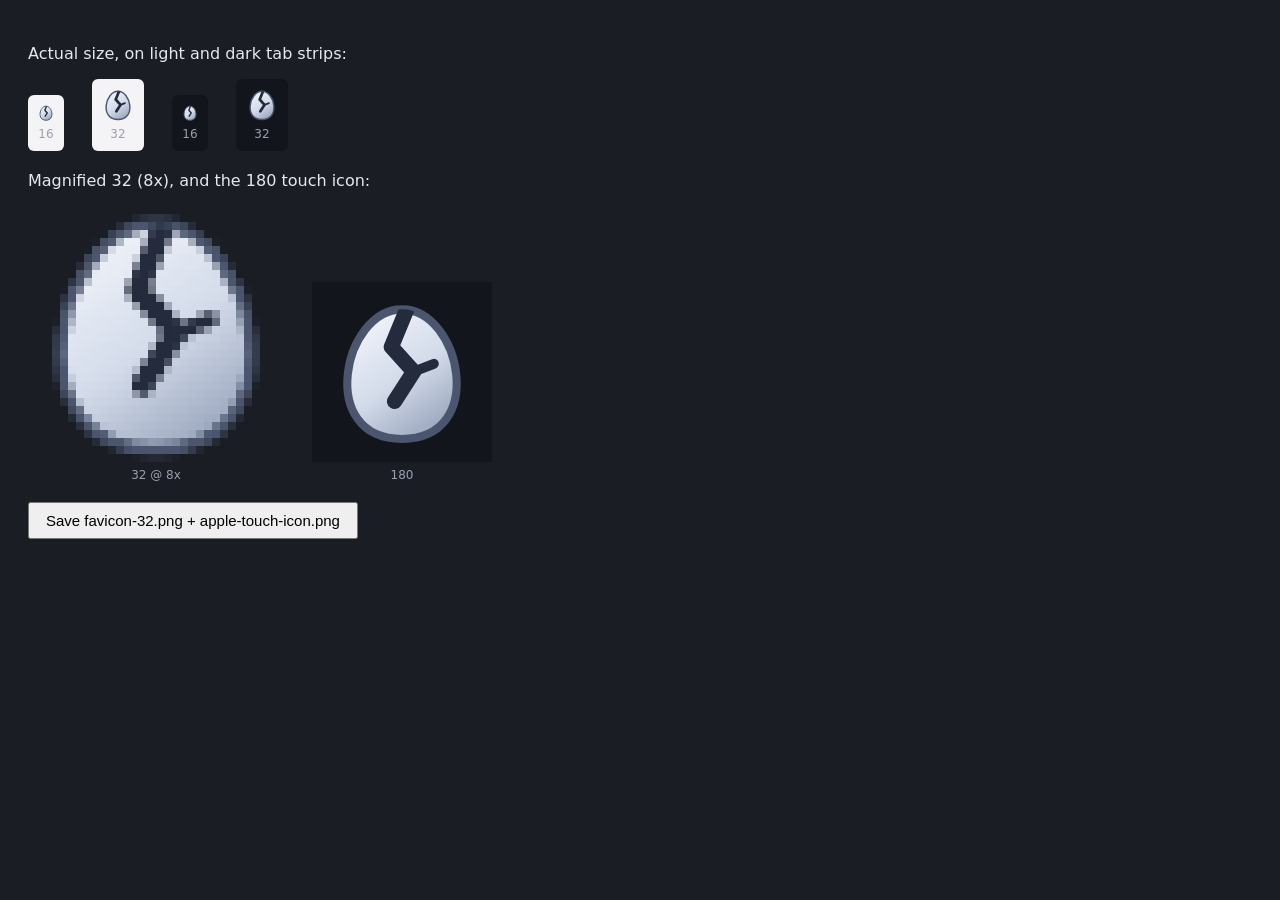
<file: tools/make_favicon.html>
<!doctype html>
<meta charset="utf-8">
<title>Favicon generator</title>
<!--
  Generates favicon-32.png and apple-touch-icon.png. favicon.svg is
  hand-written to match and lives at the repo root.

  Run `py tools/og_save_server.py <port>` and open this page, then click Save.

  The icon is the same egg as the social card, but deliberately NOT a
  downscale of it: at 16px the card's speckles turn to noise and its hairline
  crack disappears completely. So the shell is flat-shaded, the crack is much
  thicker in proportion, and there is a defined outline -- without one, a pale
  egg vanishes against a light browser tab strip.
-->
<style>
  body { background:#1a1d24; color:#e6e8ee; font-family:"Segoe UI",system-ui,sans-serif; padding:20px; }
  .row { display:flex; gap:28px; align-items:flex-end; margin-bottom:20px; }
  .swatch { text-align:center; font-size:12px; color:#9aa0b0; }
  canvas { display:block; margin-bottom:6px; image-rendering:pixelated; }
  .light { background:#f4f4f6; padding:10px; border-radius:6px; }
  .dark  { background:#12151c; padding:10px; border-radius:6px; }
  button { padding:8px 16px; font-size:15px; cursor:pointer; }
</style>

<p>Actual size, on light and dark tab strips:</p>
<div class="row">
  <div class="light"><div class="swatch"><canvas id="l16" width="16" height="16"></canvas>16</div></div>
  <div class="light"><div class="swatch"><canvas id="l32" width="32" height="32"></canvas>32</div></div>
  <div class="dark"><div class="swatch"><canvas id="d16" width="16" height="16"></canvas>16</div></div>
  <div class="dark"><div class="swatch"><canvas id="d32" width="32" height="32"></canvas>32</div></div>
</div>

<p>Magnified 32 (8x), and the 180 touch icon:</p>
<div class="row">
  <div class="swatch"><canvas id="big" width="256" height="256"></canvas>32 @ 8x</div>
  <div class="swatch"><canvas id="touch" width="180" height="180"></canvas>180</div>
</div>

<button id="save">Save favicon-32.png + apple-touch-icon.png</button>
<pre id="log"></pre>

<script>
// Draws the icon into ctx at size S. `pad` leaves breathing room; touch icons
// want more because iOS rounds the corners off.
function drawEgg(ctx, S, opts = {}) {
  const pad = opts.pad ?? 0.06;
  const cx = S / 2;
  const rx = S * (0.5 - pad) * 0.82;
  const ry = S * (0.5 - pad);
  const cy = S / 2 + S * 0.012;

  // Same control-point rule as the social card: horizontal from each pole so
  // the tips round, with the top offset smaller so the widest point sits low.
  const CP_TOP = rx * 1.10, CP_BOTTOM = rx * 1.62;
  const egg = () => {
    ctx.beginPath();
    ctx.moveTo(cx, cy - ry);
    ctx.bezierCurveTo(cx + CP_TOP, cy - ry, cx + CP_BOTTOM, cy + ry, cx, cy + ry);
    ctx.bezierCurveTo(cx - CP_BOTTOM, cy + ry, cx - CP_TOP, cy - ry, cx, cy - ry);
    ctx.closePath();
  };

  ctx.clearRect(0, 0, S, S);

  if (opts.bg) {                       // opaque plate for iOS
    ctx.fillStyle = opts.bg;
    ctx.fillRect(0, 0, S, S);
  }

  // Shell: a simple two-stop gradient. The card's speckles and iridescent
  // sheen are dropped entirely -- below ~48px they read as dirt, not detail.
  const g = ctx.createLinearGradient(cx - rx, cy - ry, cx + rx * 0.7, cy + ry);
  g.addColorStop(0, '#f7f9fd');
  g.addColorStop(0.55, '#d3dbea');
  g.addColorStop(1, '#93a0b8');
  egg();
  ctx.fillStyle = g;
  ctx.fill();

  // Outline, so the pale shell still has a silhouette on a white tab strip.
  ctx.strokeStyle = '#4b566e';
  ctx.lineWidth = Math.max(1, S * 0.045);
  ctx.stroke();

  // Crack: proportionally far heavier than the card's, or it disappears.
  ctx.save();
  egg();
  ctx.clip();
  const k = (fx, fy) => [cx + rx * fx, cy + ry * fy];
  const pts = [k(0.10, -1.02), k(-0.20, -0.42), k(0.22, -0.04), k(-0.14, 0.42)];
  ctx.beginPath();
  ctx.moveTo(pts[0][0], pts[0][1]);
  for (let i = 1; i < pts.length; i++) ctx.lineTo(pts[i][0], pts[i][1]);
  ctx.strokeStyle = '#232b3d';
  ctx.lineWidth = Math.max(1.4, S * 0.085);
  ctx.lineJoin = 'round';
  ctx.lineCap = 'round';
  ctx.stroke();

  // One branch only. More than that is mush at favicon scale.
  if (S >= 28) {
    const b = [k(0.22, -0.04), k(0.60, -0.16)];
    ctx.beginPath();
    ctx.moveTo(b[0][0], b[0][1]);
    ctx.lineTo(b[1][0], b[1][1]);
    ctx.lineWidth = Math.max(1, S * 0.055);
    ctx.stroke();
  }
  ctx.restore();
}

for (const [id, S] of [['l16',16],['l32',32],['d16',16],['d32',32]]) {
  drawEgg(document.getElementById(id).getContext('2d'), S);
}

// magnified view of the real 32px raster, so pixel-level problems are visible
const tmp = document.createElement('canvas'); tmp.width = tmp.height = 32;
drawEgg(tmp.getContext('2d'), 32);
const big = document.getElementById('big').getContext('2d');
big.imageSmoothingEnabled = false;
big.drawImage(tmp, 0, 0, 256, 256);

drawEgg(document.getElementById('touch').getContext('2d'), 180, { pad: 0.14, bg: '#12151c' });

function post(canvas, name) {
  return new Promise((res, rej) => canvas.toBlob(
    b => fetch('/save-og?name=' + name, { method: 'POST', body: b })
      .then(r => r.text().then(t => r.ok ? res(t) : rej(new Error(t)))).catch(rej),
    'image/png'
  ));
}

document.getElementById('save').addEventListener('click', async () => {
  const log = document.getElementById('log');
  try {
    const c32 = document.createElement('canvas'); c32.width = c32.height = 32;
    drawEgg(c32.getContext('2d'), 32);
    log.textContent = await post(c32, 'favicon-32.png') + '\n';
    log.textContent += await post(document.getElementById('touch'), 'apple-touch-icon.png');
  } catch (e) { log.textContent = 'ERROR: ' + e.message; }
});
window.__save = async () => {
  const c32 = document.createElement('canvas'); c32.width = c32.height = 32;
  drawEgg(c32.getContext('2d'), 32);
  const a = await post(c32, 'favicon-32.png');
  const b = await post(document.getElementById('touch'), 'apple-touch-icon.png');
  return a + ' | ' + b;
};
</script>
</file>
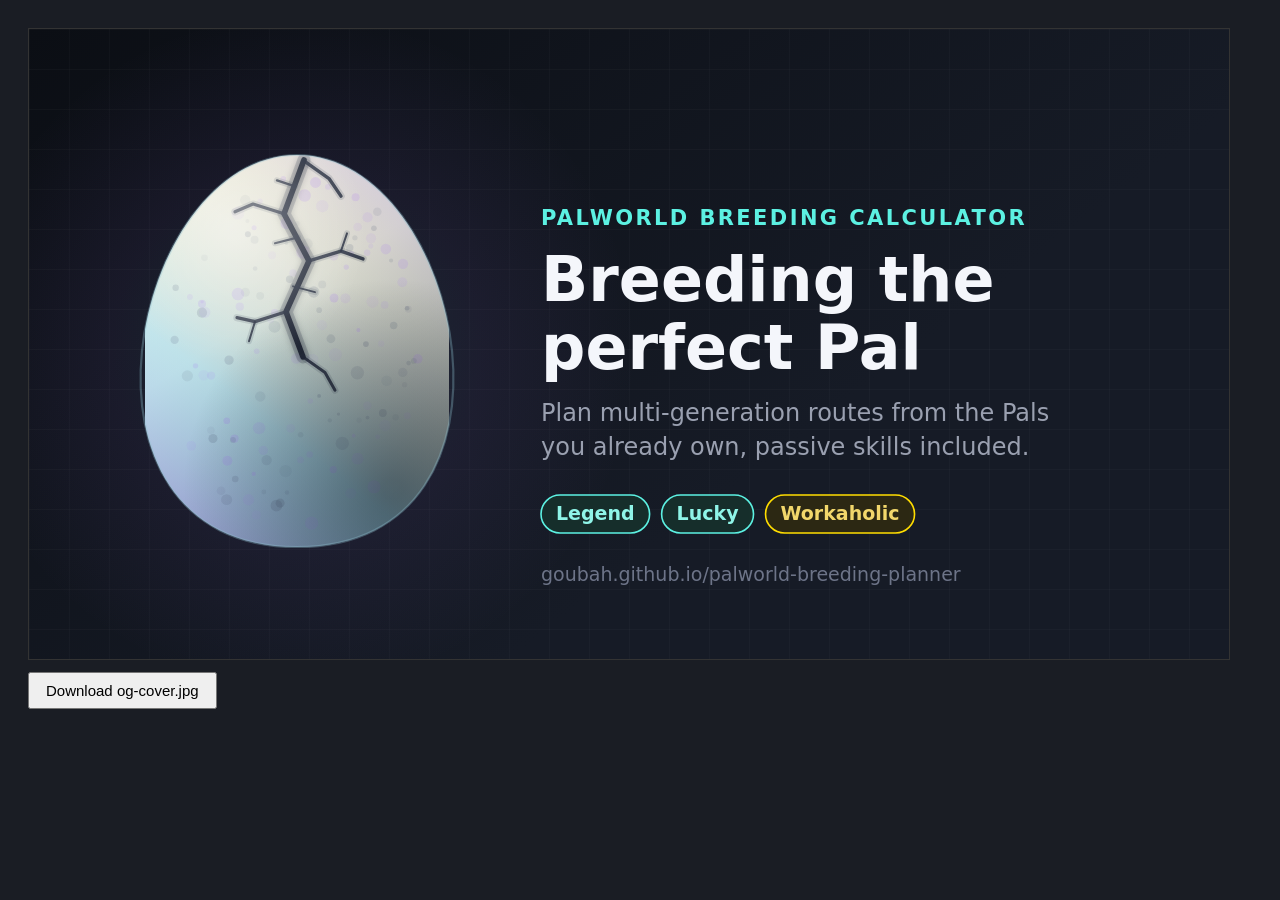
<file: tools/make_og_image.html>
<!doctype html>
<meta charset="utf-8">
<title>OG image generator</title>
<!--
  Generates assets/og-cover.jpg (the social preview card) at 1200x630.

  Why a browser and not a Python script: there is no imaging library installed
  on this machine, and text needs real font rendering. Canvas gives us that
  plus gradients for free, and toBlob() hands back a JPEG.

  Regenerate: run `py tools/og_save_server.py <port>` (plain `py -m
  http.server` has no POST handler), open this page, and click Save. Pass a
  second argument to that script to write a preview somewhere harmless instead
  of overwriting the live card.

  The egg is drawn from scratch. It is deliberately NOT a copy of any Palworld
  egg asset -- this card is promotional and far more prominent than the in-app
  Pal icons, so it uses original artwork. The palette is the app's own
  passive-tier colors (World Tree purple, Rainbow cyan, gold).
-->
<style>
  body { background:#1a1d24; color:#e6e8ee; font-family:"Segoe UI",system-ui,sans-serif; padding:20px; }
  canvas { border:1px solid #333; max-width:100%; height:auto; display:block; margin-bottom:12px; }
  button { padding:8px 16px; font-size:15px; cursor:pointer; }
</style>

<canvas id="c" width="1200" height="630"></canvas>
<button id="dl">Download og-cover.jpg</button>

<script>
const c = document.getElementById('c');
const ctx = c.getContext('2d');
const W = 1200, H = 630;

// Deterministic PRNG so the speckle pattern is identical on every regenerate.
let _s = 20260804;
function rnd() {
  _s ^= _s << 13; _s ^= _s >>> 17; _s ^= _s << 5; _s |= 0;
  return ((_s >>> 0) % 100000) / 100000;
}

// --- background -----------------------------------------------------------
const bg = ctx.createLinearGradient(0, 0, W * 0.4, H);
bg.addColorStop(0, '#0b0e14');
bg.addColorStop(1, '#161b26');
ctx.fillStyle = bg;
ctx.fillRect(0, 0, W, H);

// faint grid, echoes the app's card borders without competing for attention
ctx.strokeStyle = 'rgba(255,255,255,0.022)';
ctx.lineWidth = 1;
for (let x = 0; x < W; x += 40) { ctx.beginPath(); ctx.moveTo(x + .5, 0); ctx.lineTo(x + .5, H); ctx.stroke(); }
for (let y = 0; y < H; y += 40) { ctx.beginPath(); ctx.moveTo(0, y + .5); ctx.lineTo(W, y + .5); ctx.stroke(); }

const EGG_X = 268, EGG_Y = 322, RX = 152, RY = 196;

// An egg is a rounded narrow top over a rounded wider bottom. The shape hinges
// entirely on the control points being HORIZONTAL from each pole: a control
// point sharing its endpoint's y makes the curve leave/arrive horizontally,
// which is what rounds the tip. Offsetting them diagonally instead gives
// vertical tangents and yields a pointed leaf shape. Top offset < bottom
// offset is what puts the widest point below centre.
const CP_TOP = RX * 1.10;
const CP_BOTTOM = RX * 1.62;
function eggPath() {
  ctx.beginPath();
  ctx.moveTo(EGG_X, EGG_Y - RY);
  ctx.bezierCurveTo(EGG_X + CP_TOP, EGG_Y - RY, EGG_X + CP_BOTTOM, EGG_Y + RY, EGG_X, EGG_Y + RY);
  ctx.bezierCurveTo(EGG_X - CP_BOTTOM, EGG_Y + RY, EGG_X - CP_TOP, EGG_Y - RY, EGG_X, EGG_Y - RY);
  ctx.closePath();
}

// --- ambient light --------------------------------------------------------
// Soft and cool, just enough that the egg isn't floating on flat black. Not a
// glow effect -- the shell is intact here.
const aura = ctx.createRadialGradient(EGG_X, EGG_Y, 60, EGG_X, EGG_Y, 340);
aura.addColorStop(0,    'rgba(92,241,226,0.10)');
aura.addColorStop(0.45, 'rgba(163,116,240,0.07)');
aura.addColorStop(1,    'rgba(163,116,240,0)');
ctx.fillStyle = aura;
ctx.fillRect(0, 0, W, H);

// --- crack ----------------------------------------------------------------
// Runs from the crown to roughly the midpoint. A hairline fracture in an
// intact shell, so it is drawn as a dark fissure rather than lit from within.
const crack = [
  [EGG_X + 7,  EGG_Y - RY + 5],
  [EGG_X - 13, EGG_Y - RY * 0.70],
  [EGG_X + 12, EGG_Y - RY * 0.46],
  [EGG_X - 11, EGG_Y - RY * 0.20],
  [EGG_X + 6,  EGG_Y + RY * 0.03],
];
// Branches carry their own width so the twigs taper away from the main
// fracture. Most bend at least once -- a dead-straight branch reads as a drawn
// line rather than shell splitting along a stress path. Anything overshooting
// the silhouette is fine: paintCrack runs inside the egg clip, so it just
// reads as the fracture continuing around the curve.
const branches = [
  { w: 3.4, pts: [[EGG_X + 7,  EGG_Y - RY * 0.97], [EGG_X + 32, EGG_Y - RY * 0.88], [EGG_X + 44, EGG_Y - RY * 0.79]] },
  { w: 3.2, pts: [[EGG_X - 13, EGG_Y - RY * 0.70], [EGG_X - 44, EGG_Y - RY * 0.75], [EGG_X - 62, EGG_Y - RY * 0.71]] },
  { w: 3.4, pts: [[EGG_X + 12, EGG_Y - RY * 0.46], [EGG_X + 44, EGG_Y - RY * 0.51], [EGG_X + 66, EGG_Y - RY * 0.47]] },
  { w: 3.2, pts: [[EGG_X - 11, EGG_Y - RY * 0.20], [EGG_X - 42, EGG_Y - RY * 0.15], [EGG_X - 60, EGG_Y - RY * 0.17]] },
  { w: 3.0, pts: [[EGG_X + 6,  EGG_Y + RY * 0.03], [EGG_X + 28, EGG_Y + RY * 0.11], [EGG_X + 38, EGG_Y + RY * 0.20]] },
  { w: 2.4, pts: [[EGG_X - 2,  EGG_Y - RY * 0.84], [EGG_X - 20, EGG_Y - RY * 0.87]] },
  { w: 2.2, pts: [[EGG_X + 1,  EGG_Y - RY * 0.58], [EGG_X - 22, EGG_Y - RY * 0.55]] },
  { w: 2.0, pts: [[EGG_X + 44, EGG_Y - RY * 0.51], [EGG_X + 50, EGG_Y - RY * 0.60]] },
  { w: 2.0, pts: [[EGG_X - 42, EGG_Y - RY * 0.15], [EGG_X - 48, EGG_Y - RY * 0.05]] },
  { w: 1.9, pts: [[EGG_X - 4,  EGG_Y - RY * 0.33], [EGG_X + 18, EGG_Y - RY * 0.30]] },
];

function strokePoly(pts, width, color, blur) {
  ctx.beginPath();
  ctx.moveTo(pts[0][0], pts[0][1]);
  for (let i = 1; i < pts.length; i++) ctx.lineTo(pts[i][0], pts[i][1]);
  ctx.strokeStyle = color;
  ctx.lineWidth = width;
  ctx.lineJoin = 'round';
  ctx.lineCap = 'round';
  if (blur) { ctx.shadowColor = 'rgba(16,20,30,0.6)'; ctx.shadowBlur = blur; }
  ctx.stroke();
  ctx.shadowBlur = 0;
}

function paintCrack() {
  // Wide soft pass first for depth, then the tight dark line on top.
  strokePoly(crack, 13, 'rgba(48,56,78,0.22)', 0);
  strokePoly(crack, 5.6, 'rgba(30,36,52,0.95)', 8);
  for (const b of branches) {
    strokePoly(b.pts, b.w + 4, 'rgba(48,56,78,0.16)', 0);
    strokePoly(b.pts, b.w, 'rgba(36,43,60,0.86)', 0);
  }
}

// --- shell ----------------------------------------------------------------
function paintShellBody() {
  const shell = ctx.createLinearGradient(EGG_X - RX, EGG_Y - RY, EGG_X + RX * 0.7, EGG_Y + RY);
  shell.addColorStop(0,    '#f2f5fb');
  shell.addColorStop(0.42, '#d5dcea');
  shell.addColorStop(0.75, '#9aa6bd');
  shell.addColorStop(1,    '#6f7b93');
  ctx.fillStyle = shell;
  ctx.fillRect(EGG_X - RX, EGG_Y - RY, RX * 2, RY * 2);

  // iridescent sheen, tying the shell to the app's tier palette
  const sheen = ctx.createLinearGradient(EGG_X - RX, EGG_Y + RY, EGG_X + RX, EGG_Y - RY);
  sheen.addColorStop(0,    'rgba(163,116,240,0.42)');
  sheen.addColorStop(0.35, 'rgba(92,241,226,0.20)');
  sheen.addColorStop(0.62, 'rgba(255,221,0,0.10)');
  sheen.addColorStop(1,    'rgba(163,116,240,0.34)');
  ctx.fillStyle = sheen;
  ctx.fillRect(EGG_X - RX, EGG_Y - RY, RX * 2, RY * 2);

  for (let i = 0; i < 130; i++) {
    const a = rnd() * Math.PI * 2, r = Math.sqrt(rnd());
    const px = EGG_X + Math.cos(a) * r * RX * 0.86;
    const py = EGG_Y + Math.sin(a) * r * RY * 0.90;
    const rad = 1.6 + rnd() * 5.2;
    ctx.globalAlpha = 0.05 + rnd() * 0.16;
    ctx.fillStyle = rnd() > 0.5 ? '#4a5570' : '#a374f0';
    ctx.beginPath(); ctx.arc(px, py, rad, 0, Math.PI * 2); ctx.fill();
  }
  ctx.globalAlpha = 1;

  paintCrack();

  const hi = ctx.createRadialGradient(EGG_X - 62, EGG_Y - 120, 8, EGG_X - 62, EGG_Y - 120, 132);
  hi.addColorStop(0, 'rgba(255,255,255,0.42)');
  hi.addColorStop(1, 'rgba(255,255,255,0)');
  ctx.fillStyle = hi;
  ctx.fillRect(EGG_X - RX, EGG_Y - RY, RX * 2, RY * 2);

  const shade = ctx.createRadialGradient(EGG_X + 96, EGG_Y + 138, 10, EGG_X + 96, EGG_Y + 138, 210);
  shade.addColorStop(0, 'rgba(11,14,20,0.42)');
  shade.addColorStop(1, 'rgba(11,14,20,0)');
  ctx.fillStyle = shade;
  ctx.fillRect(EGG_X - RX, EGG_Y - RY, RX * 2, RY * 2);
}

ctx.save();
eggPath();
ctx.clip();
paintShellBody();
ctx.restore();

// rim light -- cool and restrained, so the silhouette reads on the dark panel
eggPath();
ctx.strokeStyle = 'rgba(140,190,205,0.34)';
ctx.lineWidth = 2.2;
ctx.stroke();

// --- text -----------------------------------------------------------------
const TX = 512;
ctx.textBaseline = 'alphabetic';

ctx.fillStyle = '#5cf1e2';
ctx.font = '600 21px "Segoe UI",system-ui,sans-serif';
ctx.letterSpacing = '2.4px';
ctx.fillText('PALWORLD BREEDING CALCULATOR', TX, 196);
ctx.letterSpacing = '0px';

ctx.fillStyle = '#f4f6fb';
ctx.font = '700 62px "Segoe UI",system-ui,sans-serif';
ctx.fillText('Breeding the', TX, 272);
ctx.fillText('perfect Pal', TX, 340);

ctx.fillStyle = '#9aa0b0';
ctx.font = '400 24px "Segoe UI",system-ui,sans-serif';
ctx.fillText('Plan multi-generation routes from the Pals', TX, 392);
ctx.fillText('you already own, passive skills included.', TX, 426);

// tier-colored pills, same palette as the passive chips in the app
const pills = [
  { t: 'Legend',      bd: '#5cf1e2', fg: '#8ff5e8', bg: 'rgba(22,48,44,0.92)' },
  { t: 'Lucky',       bd: '#5cf1e2', fg: '#8ff5e8', bg: 'rgba(22,48,44,0.92)' },
  { t: 'Workaholic',  bd: '#ffdd00', fg: '#f2d76b', bg: 'rgba(46,42,18,0.92)' },
];
let px = TX;
ctx.font = '600 19px "Segoe UI",system-ui,sans-serif';
for (const p of pills) {
  const w = ctx.measureText(p.t).width + 30;
  ctx.fillStyle = p.bg;
  ctx.strokeStyle = p.bd;
  ctx.lineWidth = 1.6;
  ctx.beginPath();
  ctx.roundRect(px, 466, w, 38, 19);
  ctx.fill(); ctx.stroke();
  ctx.fillStyle = p.fg;
  ctx.fillText(p.t, px + 15, 491);
  px += w + 12;
}

ctx.fillStyle = '#6d7488';
ctx.font = '400 19px "Segoe UI",system-ui,sans-serif';
ctx.fillText('goubah.github.io/palworld-breeding-planner', TX, 552);

// JPEG, not PNG: the gradients and speckles make this compress terribly as
// PNG (~640KB, too heavy for a social card that should stay under 300KB).
// There's no transparency to preserve, so JPEG at q=0.92 is the right trade.
window.__jpeg = (q = 0.92) => c.toDataURL('image/jpeg', q);

// Posts the rendered card straight to disk. Requires tools/og_save_server.py
// to be the server (plain `py -m http.server` has no POST handler).
window.__save = () => new Promise((resolve, reject) => {
  c.toBlob(
    (blob) => fetch('/save-og', { method: 'POST', body: blob })
      .then(r => r.text().then(t => (r.ok ? resolve(t) : reject(new Error(t)))))
      .catch(reject),
    'image/jpeg',
    0.92
  );
});

document.getElementById('dl').addEventListener('click', () => {
  const a = document.createElement('a');
  a.download = 'og-cover.jpg';
  a.href = c.toDataURL('image/jpeg', 0.92);
  a.click();
});
</script>
</file>
<file: css/styles.css>
:root {
  --bg: #14161c;
  --bg-elevated: #1c1f28;
  --bg-input: #23273233;
  --bg-input-solid: #232733;
  --border: #333a4a;
  --text: #e4e6ec;
  --text-muted: #9aa0b0;
  --accent: #6fa8dc;
  --accent-strong: #4a86c8;
  --ok: #5cb85c;
  --warn: #e0a800;
  --error: #e05c5c;
  --radius: 8px;
}

* { box-sizing: border-box; }

/* The `hidden` attribute must always win over any explicit `display` an
   author rule sets (e.g. `.loading-overlay { display: flex }`), otherwise
   toggling `.hidden = true` in JS silently does nothing. Browsers differ on
   which side wins when specificity ties, so this is pinned explicitly. */
[hidden] { display: none !important; }

body {
  margin: 0;
  font-family: system-ui, -apple-system, "Segoe UI", Roboto, sans-serif;
  background: var(--bg);
  color: var(--text);
  min-height: 100vh;
}

.app-header {
  padding: 1rem 1.25rem;
  border-bottom: 1px solid var(--border);
  background: var(--bg-elevated);
}
.app-header h1 {
  margin: 0;
  font-size: 1.3rem;
}

.app-main {
  max-width: 900px;
  margin: 0 auto;
  padding: 1.25rem;
}

.page-section {
  margin-bottom: 2rem;
}
.page-section > h2 {
  font-size: 1.15rem;
  margin: 0 0 0.85rem;
  padding-bottom: 0.4rem;
  border-bottom: 2px solid var(--border);
}

.settings-details {
  background: var(--bg-elevated);
  border: 1px solid var(--border);
  border-radius: var(--radius);
  padding: 0.25rem 1.1rem;
}
.settings-details > summary {
  cursor: pointer;
  padding: 0.75rem 0;
  font-size: 1.05rem;
  font-weight: 600;
  color: var(--text);
}
.settings-details[open] > summary {
  border-bottom: 1px solid var(--border);
  margin-bottom: 0.75rem;
}
.settings-details .card {
  border: none;
  padding: 0;
  margin-bottom: 0.5rem;
  background: transparent;
}

.app-footer {
  max-width: 900px;
  margin: 0 auto;
  padding: 1rem 1.25rem 2rem;
  color: var(--text-muted);
  font-size: 0.8rem;
}
.app-footer a { color: var(--accent); }
.app-footer a:hover { color: var(--accent-strong); }
/* Legal/attribution line sits quieter than the rest of the footer: it has to
   be present and readable, but it isn't what a visitor came for. */
.app-footer-legal {
  border-top: 1px solid var(--border);
  padding-top: 0.6rem;
  font-size: 0.75rem;
  opacity: 0.85;
  line-height: 1.5;
}

.card {
  background: var(--bg-elevated);
  border: 1px solid var(--border);
  border-radius: var(--radius);
  padding: 1rem 1.1rem;
  margin-bottom: 1rem;
}
.card h3 { margin: 0 0 0.75rem; font-size: 1.05rem; }
.card h4 { margin: 0 0 0.5rem; font-size: 0.98rem; }

.form-row {
  display: flex;
  flex-direction: column;
  gap: 0.3rem;
  margin-bottom: 0.85rem;
}
.form-row label { font-size: 0.85rem; color: var(--text-muted); }
.form-row input[type="number"] {
  background: var(--bg-input-solid);
  border: 1px solid var(--border);
  color: var(--text);
  border-radius: 6px;
  padding: 0.4rem 0.6rem;
  width: 8rem;
}
.hint { margin: 0.15rem 0 0; font-size: 0.78rem; color: var(--text-muted); }

.gender-toggle { display: flex; gap: 0.4rem; }
.gender-btn {
  background: var(--bg-input-solid);
  border: 1px solid var(--border);
  color: var(--text-muted);
  padding: 0.4rem 0.9rem;
  border-radius: 6px;
  cursor: pointer;
}
.gender-btn.active { color: var(--text); border-color: var(--accent); background: #2a3548; }
.gender-btn:disabled { opacity: 0.4; cursor: not-allowed; }
.gender-icon.male { color: #6fa8dc; }
.gender-icon.female { color: #e08fc0; }

.passives-grid {
  display: grid;
  grid-template-columns: repeat(2, 1fr);
  gap: 0.5rem;
}
@media (max-width: 480px) {
  .passives-grid { grid-template-columns: 1fr; }

  /* The Edit/Duplicate/Delete buttons don't shrink, so on a narrow screen
     they took most of the row and squeezed the Pal's name and passive chips
     into a ~130px column that wrapped over several lines (a 127px-tall row
     for one Pal). Letting the row wrap puts the buttons on their own line
     and gives the actual content the full width. */
  .pal-row { flex-wrap: wrap; }
  .pal-row-actions { flex-basis: 100%; }
}

.btn {
  background: var(--bg-input-solid);
  border: 1px solid var(--border);
  color: var(--text);
  padding: 0.5rem 1rem;
  border-radius: 6px;
  cursor: pointer;
  font-size: 0.9rem;
  margin-right: 0.4rem;
}
.btn:hover { border-color: var(--accent); }
.btn-primary { background: var(--accent-strong); border-color: var(--accent-strong); color: #0b1220; font-weight: 600; }
.btn-primary:hover { background: var(--accent); }
.btn-primary:disabled { background: #3a4152; border-color: #3a4152; color: var(--text-muted); cursor: not-allowed; }
.btn-large { padding: 0.7rem 1.4rem; font-size: 1rem; }
.btn-small { padding: 0.3rem 0.6rem; font-size: 0.8rem; }
.btn-danger { border-color: var(--error); color: var(--error); }
.btn-secondary { }

.io-card { display: flex; gap: 0.5rem; align-items: center; }

/* Picker component */
.picker { position: relative; max-width: 420px; }
.picker-input-wrap { position: relative; display: flex; align-items: center; }
.picker-input {
  width: 100%;
  background: var(--bg-input-solid);
  border: 1px solid var(--border);
  color: var(--text);
  border-radius: 6px;
  padding: 0.45rem 1.8rem 0.45rem 0.6rem;
  font-size: 0.9rem;
}
.picker-clear {
  position: absolute;
  right: 0.4rem;
  background: none;
  border: none;
  color: var(--text-muted);
  font-size: 1.1rem;
  cursor: pointer;
  line-height: 1;
}
.picker-clear:hover { color: var(--error); }

/* Custom fast hover tooltip -- see attachTooltip() in js/ui/shared.js for
   why this replaces the native `title` attribute (that has a fixed ~1-2s
   show delay browsers don't let you shorten). Single shared element,
   repositioned per-anchor; pointer-events:none so it can never itself
   intercept hover/click and interfere with the element it's describing. */
.app-tooltip {
  position: fixed;
  z-index: 1000;
  max-width: 260px;
  background: #11141b;
  border: 1px solid var(--border);
  color: var(--text);
  font-size: 0.78rem;
  line-height: 1.45;
  padding: 0.5rem 0.65rem;
  border-radius: 6px;
  box-shadow: 0 8px 20px rgba(0, 0, 0, 0.5);
  white-space: pre-line;
  pointer-events: none;
}

.picker-dropdown {
  position: absolute;
  z-index: 20;
  top: calc(100% + 2px);
  left: 0;
  right: 0;
  max-height: 260px;
  overflow-y: auto;
  background: var(--bg-input-solid);
  border: 1px solid var(--border);
  border-radius: 6px;
  box-shadow: 0 8px 24px rgba(0,0,0,0.4);
}
.picker-row {
  display: flex;
  align-items: center;
  gap: 0.5rem;
  padding: 0.4rem 0.6rem;
  cursor: pointer;
  font-size: 0.88rem;
}
.picker-row:hover, .picker-row:focus { background: #2a3040; outline: none; }
.picker-row-label { flex: 1; }
.picker-empty { padding: 0.6rem; color: var(--text-muted); font-size: 0.85rem; }
.picker-group-header {
  position: sticky;
  top: 0;
  padding: 0.3rem 0.6rem;
  font-size: 0.72rem;
  font-weight: 700;
  letter-spacing: 0.03em;
  text-transform: uppercase;
  color: var(--text-muted);
  background: var(--bg-input-solid);
  border-bottom: 1px solid var(--border);
}

/* Pal icon / element badges / passive chips */
.pal-icon {
  display: inline-flex;
  align-items: center;
  justify-content: center;
  border-radius: 6px;
  overflow: hidden;
  flex-shrink: 0;
  background: #2a2f3d;
}
.pal-icon img { width: 100%; height: 100%; object-fit: contain; }
.pal-icon-fallback {
  color: #fff;
  font-weight: 700;
  font-size: 0.7rem;
  width: 100%; height: 100%;
  display: flex; align-items: center; justify-content: center;
}

.element-badges { display: flex; gap: 0.25rem; margin-left: auto; }
.element-badge {
  font-size: 0.68rem;
  color: #0b1220;
  padding: 0.1rem 0.4rem;
  border-radius: 4px;
  font-weight: 600;
}

.passive-chip {
  display: inline-block;
  font-size: 0.78rem;
  padding: 0.15rem 0.5rem;
  border-radius: 12px;
  border: 1px solid var(--border);
  margin-right: 0.25rem;
  margin-bottom: 0.2rem;
}
/* Tiers mirror the in-game rank-based color coding (see the comment on
   passiveTierClass() in js/ui/shared.js for the source and caveats). */
.passive-chip.tier-worldtree { border-color: #a374f0; color: #cbb0f5; background: #241c33; }
.passive-chip.tier-rainbow { border-color: #5cf1e2; color: #8ff5e8; background: #16302c; }
.passive-chip.tier-gold { border-color: #ffdd00; color: #f2d76b; background: #2e2a12; }
.passive-chip.tier-neutral { border-color: var(--border); color: var(--text-muted); }
.passive-chip.tier-negative { border-color: #7a3f3f; color: #d68f8f; background: #2a1c1c; }
.passive-tag {
  font-size: 0.65rem;
  color: var(--warn);
  border: 1px solid var(--warn);
  border-radius: 4px;
  padding: 0 0.3rem;
  margin-left: auto;
}
/* When both tags show, only the first should push right; the second sits
   beside it rather than fighting for the same auto margin. */
.passive-tag + .passive-tag { margin-left: 0.3rem; }
.passive-tag-mutation { color: #a374f0; border-color: #a374f0; }

/* Roster list */
.roster-controls {
  display: flex;
  align-items: center;
  gap: 0.5rem;
  flex-wrap: wrap;
  margin-bottom: 0.6rem;
}
.roster-filter {
  flex: 1 1 14rem;
  min-width: 0;
  background: var(--bg-input);
  border: 1px solid var(--border);
  color: var(--text);
  border-radius: 6px;
  padding: 0.45rem 0.6rem;
  font-size: 0.9rem;
}
.roster-filter:focus { outline: none; border-color: var(--accent); }
.roster-sort {
  background: var(--bg-input-solid);
  border: 1px solid var(--border);
  color: var(--text);
  border-radius: 6px;
  padding: 0.45rem 0.5rem;
  font-size: 0.85rem;
}
.roster-count { font-size: 0.82rem; white-space: nowrap; }

.pal-list {
  display: flex;
  flex-direction: column;
  gap: 0.5rem;
  /* Caps the list at roughly 8 rows on a typical laptop, and never at more
     than 55% of the viewport however short the screen is. The vh half of
     that matters: at a flat 34rem the list took ~67% of a phone viewport,
     leaving so little page around it that scrolling the page itself meant
     hunting for a gap outside the list to swipe on. */
  max-height: min(34rem, 55vh);
  overflow-y: auto;
  padding-right: 0.25rem;
  overscroll-behavior: contain;
}
.pal-row {
  display: flex;
  align-items: center;
  gap: 0.75rem;
  padding: 0.5rem;
  background: var(--bg-input);
  border: 1px solid var(--border);
  border-radius: 6px;
}
.pal-row-info { flex: 1; min-width: 0; }
.pal-row-name { font-weight: 600; }
.pal-row-passives { margin-top: 0.25rem; }
.pal-row-actions { display: flex; gap: 0.3rem; flex-shrink: 0; }
.empty-state, .muted { color: var(--text-muted); font-size: 0.9rem; }

/* Preflight */
.preflight-card p { margin: 0.3rem 0; font-size: 0.9rem; }
.preflight-card .ok { color: var(--ok); }
.preflight-card .warn { color: var(--warn); }
.preflight-card .error { color: var(--error); }

/* Results */
.results-status { margin-bottom: 0.5rem; font-size: 0.92rem; }
.results-scope { margin: 0 0 0.6rem; font-size: 0.8rem; max-width: 62ch; line-height: 1.5; }
.results-list { display: flex; flex-direction: column; gap: 0.75rem; }
.result-card { }
/* Revealed-but-not-recommended routes. Dimmed rather than restyled, so the
   plan inside still reads exactly as it would if it were the winner. */
.result-card-muted { opacity: 0.72; }
.hidden-routes { margin-top: 0.75rem; }
.hidden-routes-toggle { font-size: 0.8rem; }
.hidden-routes-why { font-size: 0.8rem; margin: 0.6rem 0 0.75rem; }
.route-reverser-tag { font-size: 0.78rem; margin: -0.2rem 0 0.5rem; }
.route-reverser-tag.needs { color: var(--warn); }
.route-reverser-tag.free { color: var(--ok); }

/* Route views -- see js/ui/route-views.js for why there are two of them.
   The old nested layout (indentation + "=" restatement rows per generation)
   lived here; it read fine at one or two generations and became unusable at
   four, so it was replaced rather than patched. */
.route-node-label { font-weight: 600; white-space: nowrap; overflow: hidden; text-overflow: ellipsis; }
.reverser-note { color: var(--warn); font-size: 0.72rem; }
.reverser-badge {
  display: inline-flex;
  align-items: center;
  justify-content: center;
  width: 20px;
  height: 20px;
  flex-shrink: 0;
  border-radius: 50%;
  border: 1px solid var(--warn);
  color: var(--warn);
  font-size: 0.75rem;
  font-weight: 700;
  cursor: default;
}

/* Shared compact passive chip, used by both views. Same rank-tier colours as
   .passive-chip elsewhere in the app, so a passive reads the same way in the
   roster, the pickers and a route. */
.passive-chip-sm {
  font-size: 0.61rem;
  line-height: 1.35;
  padding: 0 0.25rem;
  border-radius: 3px;
  border: 1px solid var(--border);
  white-space: nowrap;
  flex: 0 0 auto;
}
.passive-chip-sm.tier-worldtree { border-color: #a374f0; color: #cbb0f5; background: #241c33; }
.passive-chip-sm.tier-rainbow { border-color: #5cf1e2; color: #8ff5e8; background: #16302c; }
.passive-chip-sm.tier-gold { border-color: #ffdd00; color: #f2d76b; background: #2e2a12; }
.passive-chip-sm.tier-neutral { border-color: var(--border); color: var(--text-muted); }
.passive-chip-sm.tier-negative { border-color: #7a3f3f; color: #d68f8f; background: #2a1c1c; }
/* Junk is dotted rather than just muted: on a diluter Pal the unwanted-passive
   count IS the point of the node, so it must not read as an afterthought. */
.passive-chip-sm.junk { color: var(--text-muted); border-style: dotted; }
.passive-chip-sm.none { color: var(--text-muted); border-style: dashed; }

/* View switcher */
.route-view-toggle { display: flex; align-items: center; gap: 0.4rem; flex-wrap: wrap; margin-bottom: 0.2rem; }
.route-view-label { font-size: 0.78rem; color: var(--text-muted); }
.route-view-btn { font-size: 0.78rem; padding: 0.25rem 0.6rem; }
.route-view-btn.active { border-color: var(--accent); color: var(--accent); }

/* --- Family tree --- */
.route-tree-scroll { overflow-x: auto; padding-bottom: 0.25rem; }
.route-tree { position: relative; }
.route-tree svg { position: absolute; inset: 0; pointer-events: none; }
.route-tree-link { fill: none; stroke: var(--border); stroke-width: 1.5; }
.route-tree-node {
  position: absolute;
  box-sizing: border-box;
  display: flex;
  flex-direction: column;
  justify-content: center;
  gap: 2px;
  padding: 0.25rem 0.4rem;
  border: 1px solid var(--border);
  border-radius: 7px;
  /* Darker than the .card it sits in (--bg-elevated), so nodes read as
     objects on a surface rather than blending into it. */
  background: var(--bg);
  font-size: 0.76rem;
  overflow: hidden;
}
/* Dashed = a Pal you already have, so "what do I own" is readable at a glance
   without pinning every owned Pal into one column (see layoutTree). */
.route-tree-node.owned { border-style: dashed; }
.route-tree-node.target { border-color: #ffdd00; box-shadow: 0 0 0 1px #ffdd0055; }
.route-tree-line1 { display: flex; align-items: center; gap: 0.35rem; }
/* 2x2 rather than one row: a single row fitted about two and a half passive
   names before clipping the rest. See the geometry note in route-views.js. */
.route-tree-line2 {
  display: grid;
  grid-template-columns: repeat(2, minmax(0, 1fr));
  gap: 2px 3px;
  align-content: center;
}
.route-tree-line2 .passive-chip-sm {
  min-width: 0;
  overflow: hidden;
  text-overflow: ellipsis;
}
/* An odd chip out takes the whole width instead of leaving a cell empty. */
.route-tree-line2 .passive-chip-sm.span2 { grid-column: 1 / -1; }
.route-tree-sub {
  position: absolute;
  font-size: 0.66rem;
  color: var(--text-muted);
  white-space: nowrap;
  overflow: hidden;
  text-overflow: ellipsis;
}
.route-tree-sub.reverser { color: var(--warn); }
.route-tree-sub.choice { color: #8ff5e8; }
.route-tree-sub.irreplaceable { color: var(--warn); }
.route-reuse-badge {
  font-size: 0.6rem;
  padding: 0 0.2rem;
  border-radius: 3px;
  flex: 0 0 auto;
  border: 1px solid #f2d76b55;
  color: #f2d76b;
  cursor: default;
}

/* --- Numbered steps --- */
.route-steps { list-style: none; margin: 0; padding: 0; }
.route-step { display: flex; gap: 0.8rem; padding: 0.7rem 0.2rem; border-top: 1px solid var(--border); }
.route-step:first-child { border-top: 0; }
.route-step-num {
  flex: 0 0 1.9rem;
  height: 1.9rem;
  border-radius: 50%;
  border: 1px solid var(--border);
  display: flex;
  align-items: center;
  justify-content: center;
  font-weight: 700;
  font-size: 0.8rem;
}
.route-step.final .route-step-num { border-color: #ffdd00; color: #f2d76b; }
.route-step-body { flex: 1 1 auto; min-width: 0; }
.route-step-eq { display: flex; align-items: center; gap: 0.45rem; flex-wrap: wrap; font-size: 0.88rem; }
/* Name on top, passives in a 2x2 grid beneath -- same structure as a tree
   node, so the two views read the same way. See renderOperand. */
.route-step-operand {
  display: inline-flex;
  flex-direction: column;
  align-items: flex-start;
  gap: 3px;
  padding: 0.3rem 0.4rem;
  border: 1px solid var(--border);
  border-radius: 6px;
}
/* Dashed = a Pal you already own, the same meaning it carries in the tree. */
.route-step-operand.owned { border-style: dashed; }
/* A from-step operand is identified by its "From step N" line and a slightly
   recessed panel, not by being greyed out -- it now carries the same passive
   detail as any other operand, so muting the whole block would hide
   information the reader needs. */
.route-step-operand.from-step { background: rgba(255, 255, 255, 0.03); }
.route-step-operand-from { font-size: 0.7rem; color: var(--text-muted); }
.route-step-operand-head { display: flex; align-items: center; gap: 0.35rem; }
.route-step-operand-passives {
  display: grid;
  grid-template-columns: repeat(2, minmax(0, 1fr));
  gap: 2px 3px;
  /* Fixed rather than content-sized: it keeps the three operands of an
     equation the same width instead of jittering with name length, and gives
     each column the ~100px that covers passive names up to the 95th
     percentile. Longer ones ellipsis, with the full name on hover. */
  width: 208px;
}
.route-step-operand-passives .passive-chip-sm { min-width: 0; overflow: hidden; text-overflow: ellipsis; }
.route-step-operand-passives .passive-chip-sm.span2 { grid-column: 1 / -1; }
.route-step-operand-note { font-size: 0.7rem; color: var(--text-muted); }
.route-step-operand-note.reverser { color: var(--warn); }
.route-step-operand-note.irreplaceable { color: var(--warn); }
.route-step-connector { color: var(--text-muted); }
.route-step-cost { font-size: 0.78rem; color: var(--text-muted); margin-top: 0.35rem; }
/* Reads as a continuation of the egg count above it, not a peer of it. */
.route-step-gender { margin-top: 0.15rem; }
.route-step-why { font-size: 0.78rem; color: #f2d76b; margin-top: 0.2rem; max-width: 70ch; line-height: 1.45; }

.loading-overlay {
  position: fixed;
  inset: 0;
  background: var(--bg);
  color: var(--text);
  display: flex;
  align-items: center;
  justify-content: center;
  font-size: 1.1rem;
  z-index: 100;
  padding: 2rem;
  text-align: center;
}

/* Intro line under the H1, and the static explanatory prose at the bottom of
   the page. Kept visually quiet so the tool itself stays the focus. */
.app-tagline {
  margin: 0.4rem 0 0;
  color: var(--text-muted);
  font-size: 0.95rem;
  max-width: 60ch;
}
.about-section { color: var(--text-muted); font-size: 0.9rem; }
.about-section h2 { margin-bottom: 0.5rem; }
.about-section h3 {
  margin: 1.1rem 0 0.3rem;
  font-size: 0.95rem;
  color: var(--text);
}
.about-section p { margin: 0.4rem 0; max-width: 70ch; line-height: 1.6; }

@media (max-width: 600px) {
  .app-main { padding: 0.75rem; }
}
</file>
